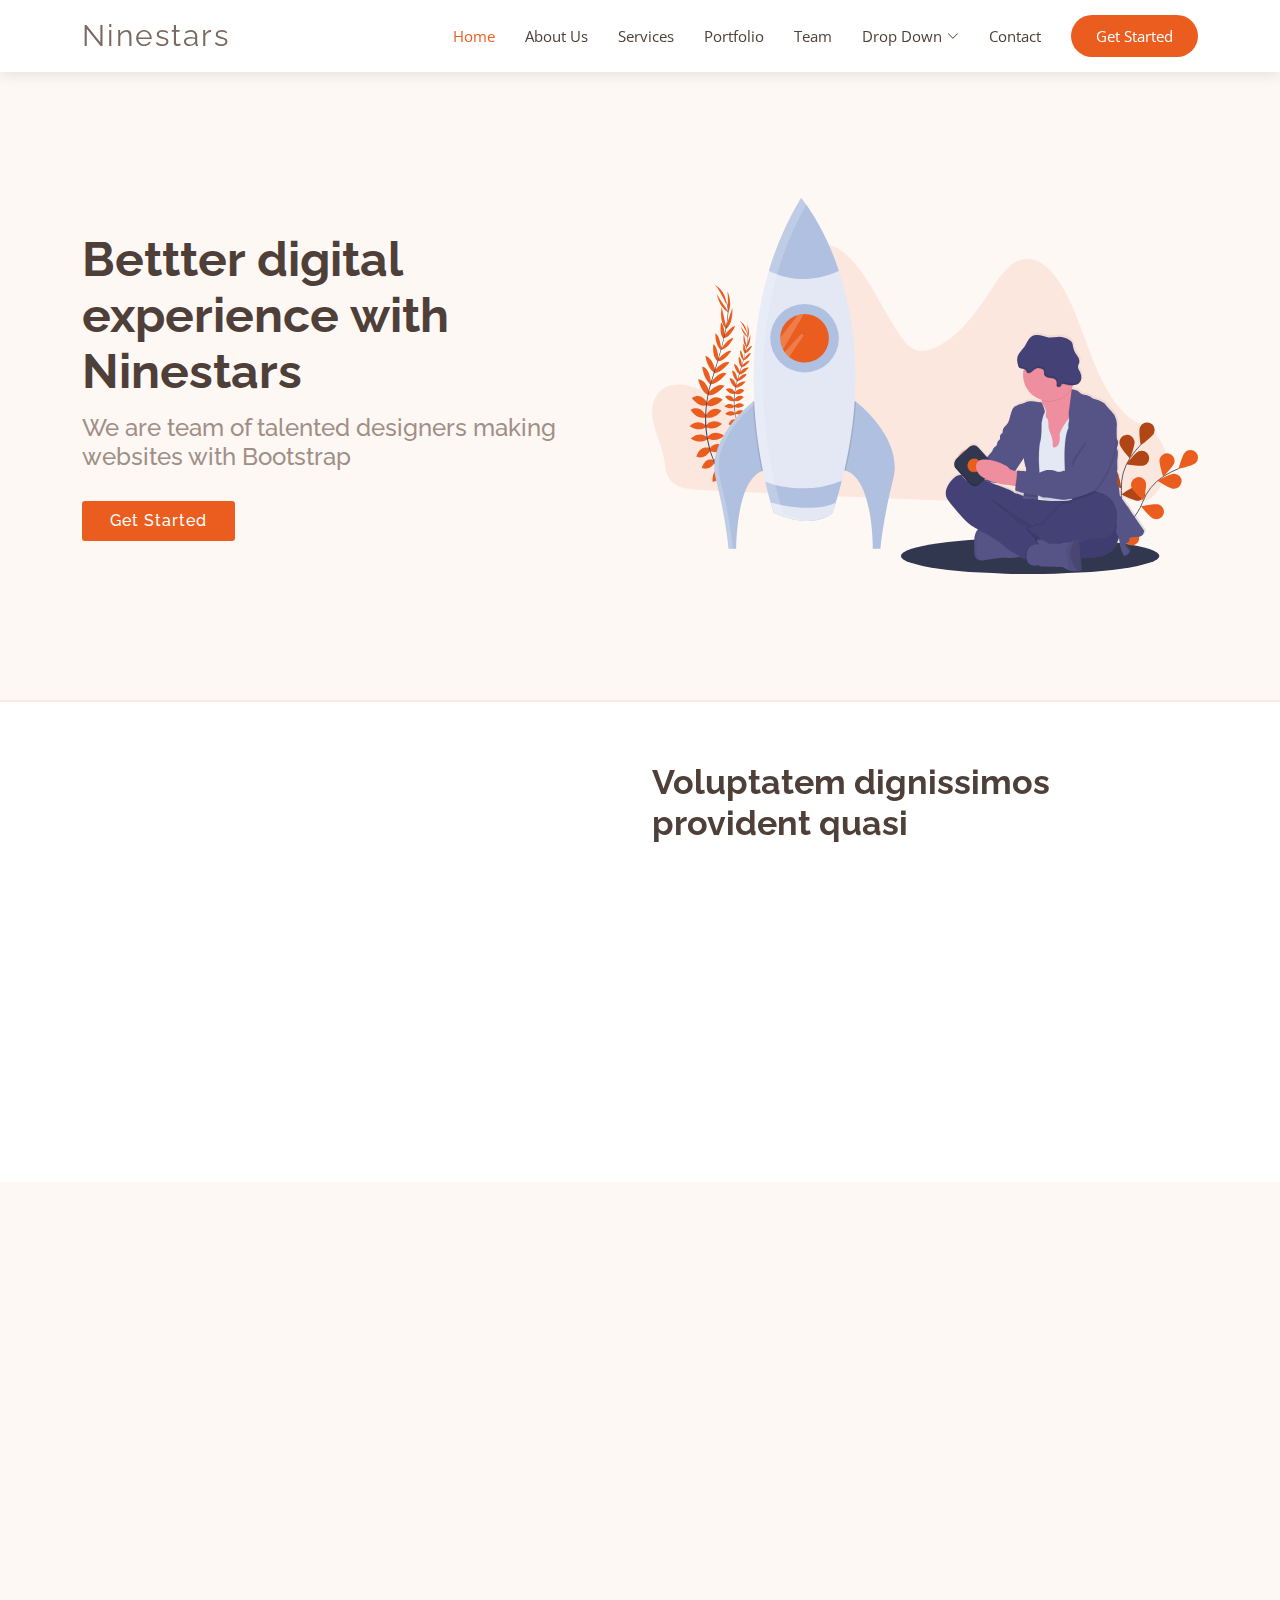
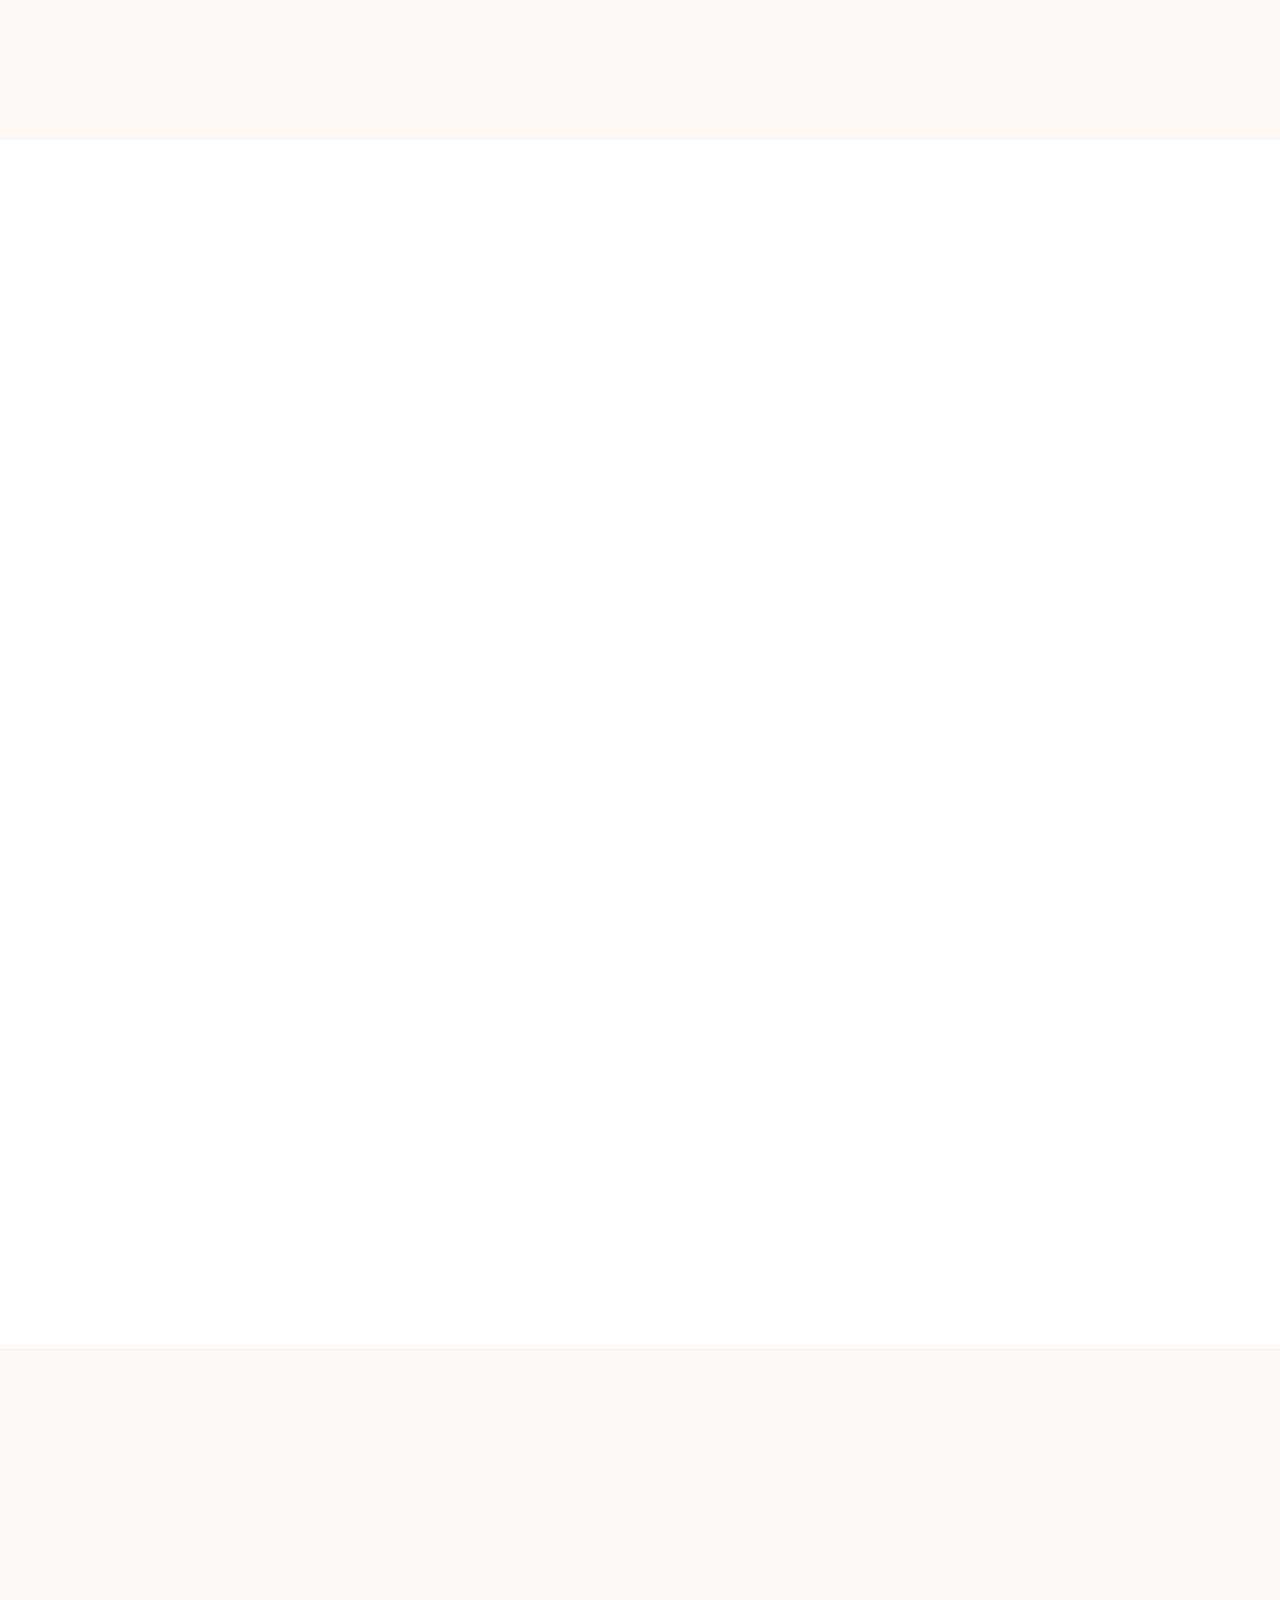
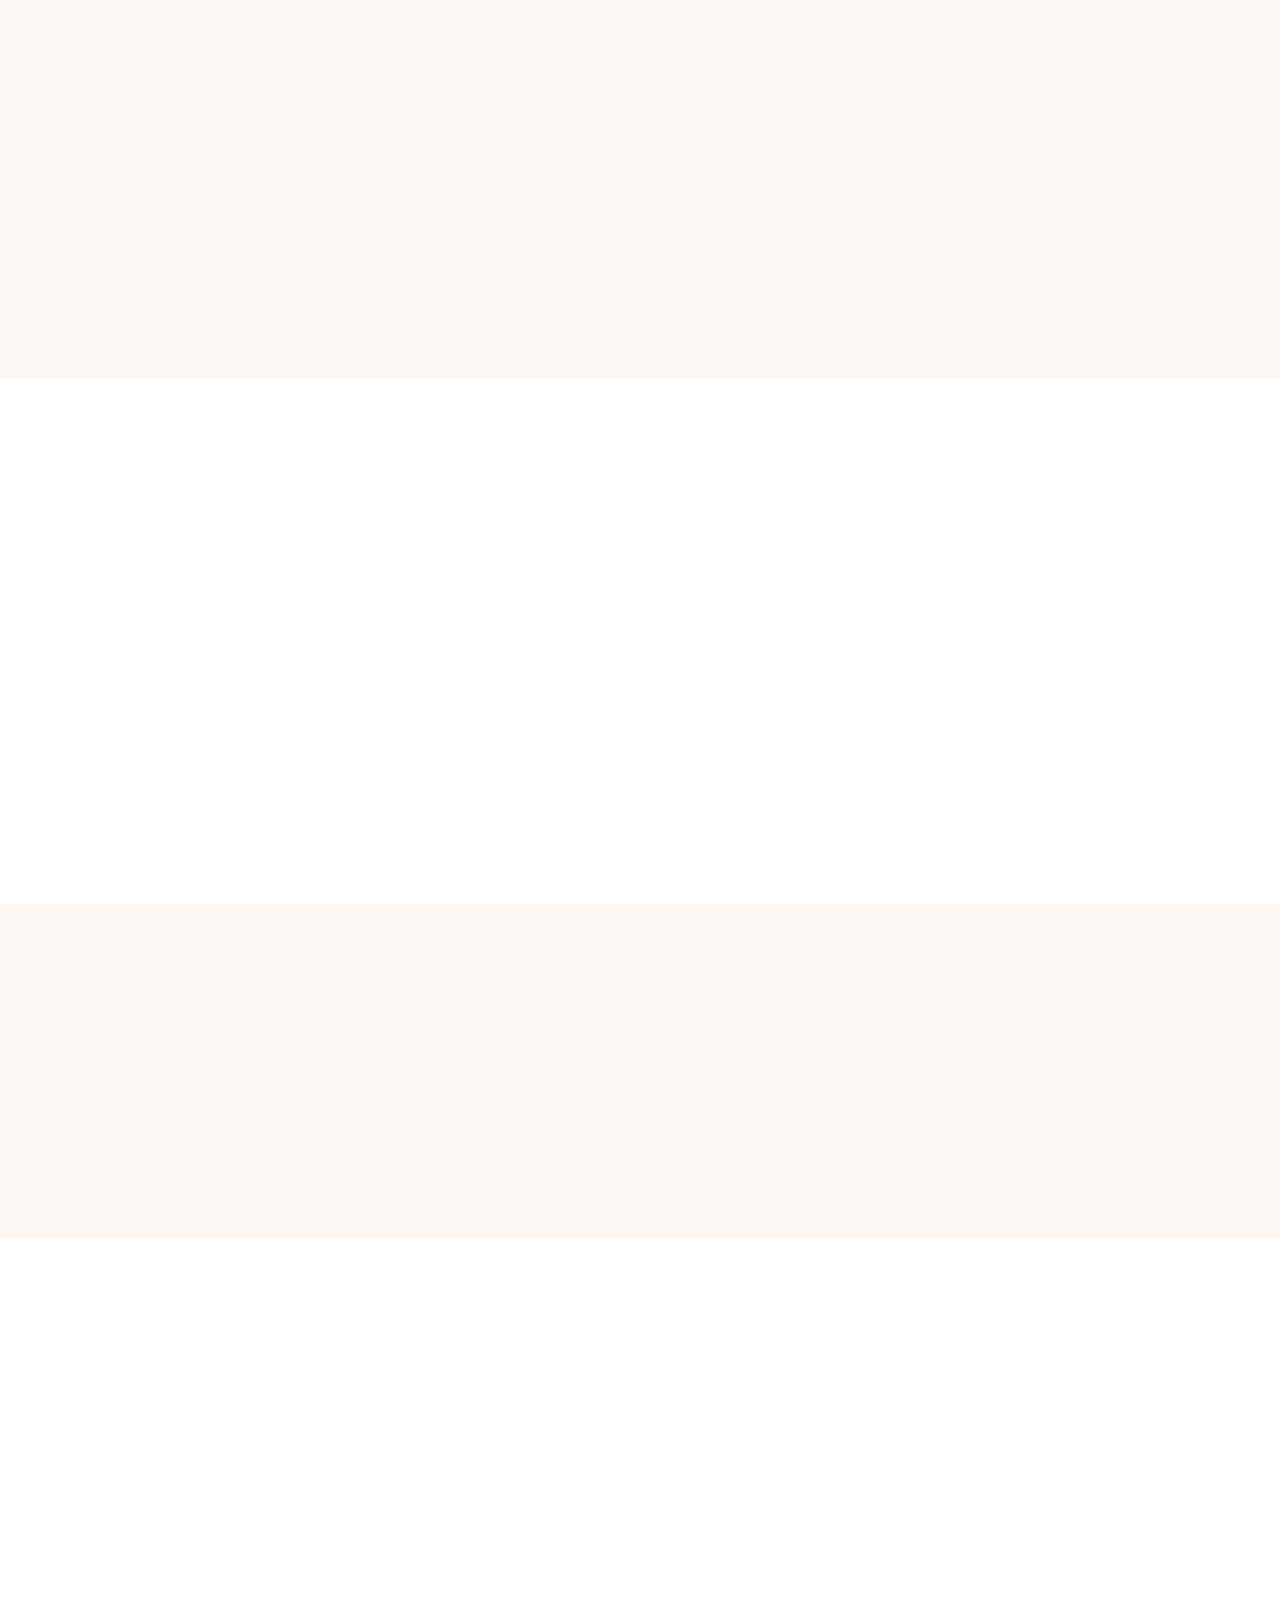
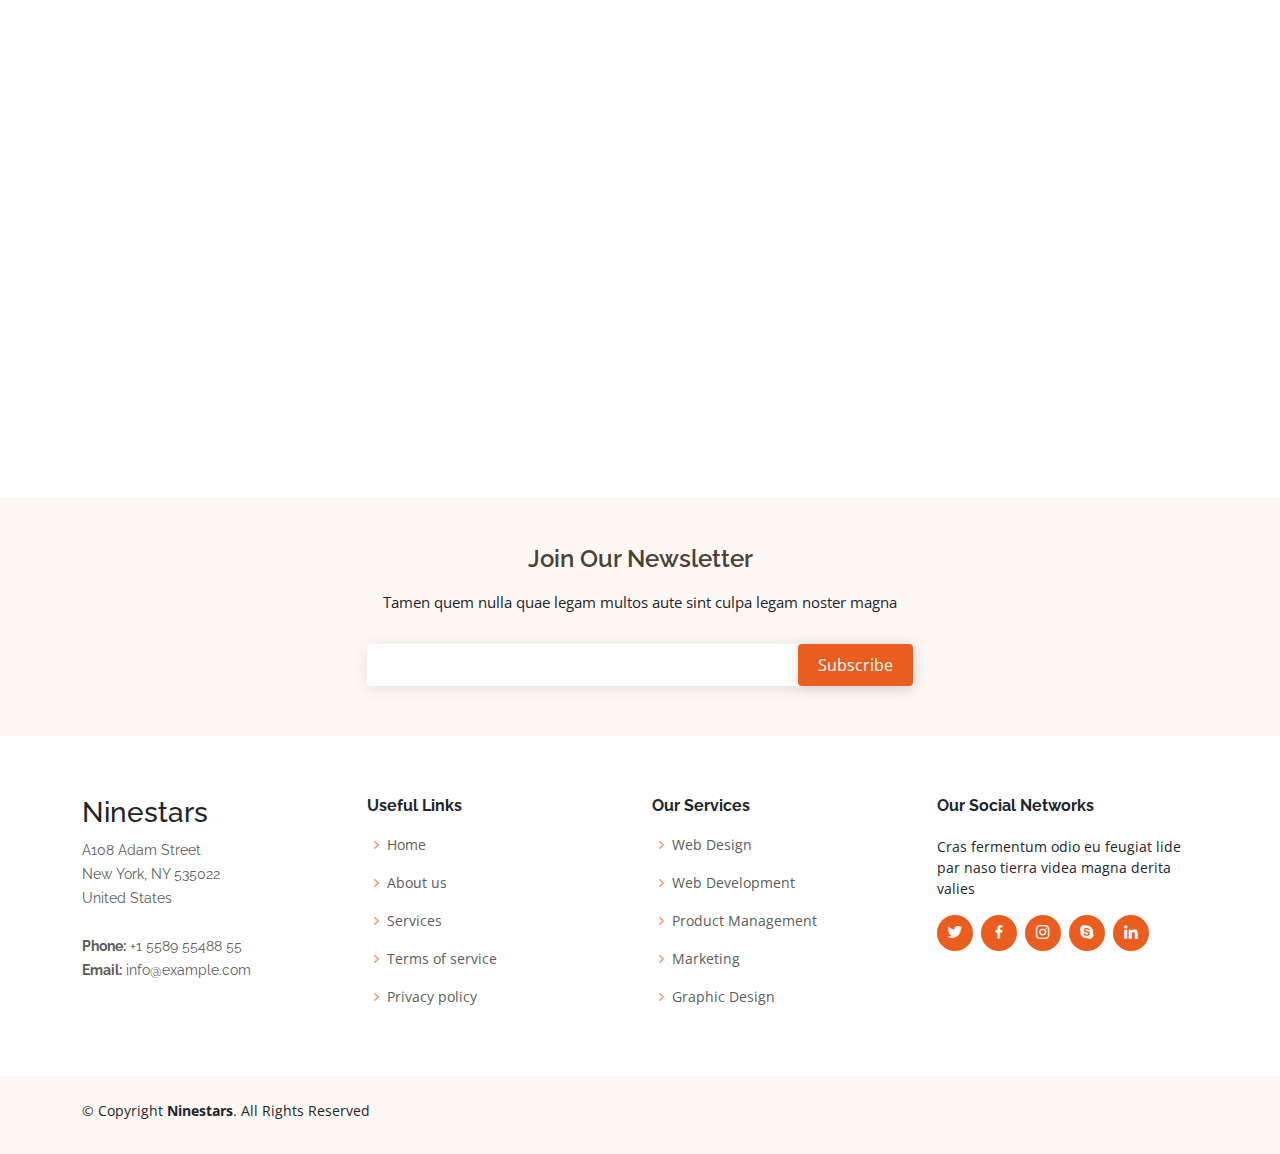
<file: index.html>
<!DOCTYPE html>
<html lang="en">

<head>
  <meta charset="utf-8">
  <meta content="width=device-width, initial-scale=1.0" name="viewport">

  <title>Ninestars Bootstrap Template - Index</title>
  <meta content="" name="description">
  <meta content="" name="keywords">

  <!-- Favicons -->
  <link href="assets/img/favicon.png" rel="icon">
  <link href="assets/img/apple-touch-icon.png" rel="apple-touch-icon">

  <!-- Google Fonts -->
  <link href="https://fonts.googleapis.com/css?family=Open+Sans:300,300i,400,400i,600,600i,700,700i|Raleway:300,300i,400,400i,600,600i,700,700i" rel="stylesheet">

  <!-- Vendor CSS Files -->
  <link href="assets/vendor/aos/aos.css" rel="stylesheet">
  <link href="assets/vendor/bootstrap/css/bootstrap.min.css" rel="stylesheet">
  <link href="assets/vendor/bootstrap-icons/bootstrap-icons.css" rel="stylesheet">
  <link href="assets/vendor/boxicons/css/boxicons.min.css" rel="stylesheet">
  <link href="assets/vendor/glightbox/css/glightbox.min.css" rel="stylesheet">
  <link href="assets/vendor/swiper/swiper-bundle.min.css" rel="stylesheet">

  <!-- Template Main CSS File -->
  <link href="assets/css/style.css" rel="stylesheet">

</head>

<body>

  <!-- ======= Header ======= -->
  <header id="header" class="fixed-top d-flex align-items-center">
    <div class="container d-flex align-items-center justify-content-between">

      <div class="logo">
        <h1 class="text-light"><a href="index.html"><span>Ninestars</span></a></h1>
        <!-- Uncomment below if you prefer to use an image logo -->
        <!-- <a href="index.html"><img src="assets/img/logo.png" alt="" class="img-fluid"></a>-->
      </div>

      <nav id="navbar" class="navbar">
        <ul>
          <li><a class="nav-link scrollto active" href="#hero">Home</a></li>
          <li><a class="nav-link scrollto" href="#about">About Us</a></li>
          <li><a class="nav-link scrollto" href="#services">Services</a></li>
          <li><a class="nav-link scrollto" href="#portfolio">Portfolio</a></li>
          <li><a class="nav-link scrollto" href="#team">Team</a></li>
          <li class="dropdown"><a href="#"><span>Drop Down</span> <i class="bi bi-chevron-down"></i></a>
            <ul>
              <li><a href="#">Drop Down 1</a></li>
              <li class="dropdown"><a href="#"><span>Deep Drop Down</span> <i class="bi bi-chevron-right"></i></a>
                <ul>
                  <li><a href="#">Deep Drop Down 1</a></li>
                  <li><a href="#">Deep Drop Down 2</a></li>
                  <li><a href="#">Deep Drop Down 3</a></li>
                  <li><a href="#">Deep Drop Down 4</a></li>
                  <li><a href="#">Deep Drop Down 5</a></li>
                </ul>
              </li>
              <li><a href="#">Drop Down 2</a></li>
              <li><a href="#">Drop Down 3</a></li>
              <li><a href="#">Drop Down 4</a></li>
            </ul>
          </li>
          <li><a class="nav-link scrollto" href="#contact">Contact</a></li>
          <li><a class="getstarted scrollto" href="#about">Get Started</a></li>
        </ul>
        <i class="bi bi-list mobile-nav-toggle"></i>
      </nav><!-- .navbar -->

    </div>
  </header><!-- End Header -->

  <!-- ======= Hero Section ======= -->
  <section id="hero" class="d-flex align-items-center">

    <div class="container">
      <div class="row gy-4">
        <div class="col-lg-6 order-2 order-lg-1 d-flex flex-column justify-content-center">
          <h1>Bettter digital experience with Ninestars</h1>
          <h2>We are team of talented designers making websites with Bootstrap</h2>
          <div>
            <a href="#about" class="btn-get-started scrollto">Get Started</a>
          </div>
        </div>
        <div class="col-lg-6 order-1 order-lg-2 hero-img">
          <img src="assets/img/hero-img.svg" class="img-fluid animated" alt="">
        </div>
      </div>
    </div>

  </section><!-- End Hero -->

  <main id="main">

    <!-- ======= About Section ======= -->
    <section id="about" class="about">
      <div class="container">

        <div class="row justify-content-between">
          <div class="col-lg-5 d-flex align-items-center justify-content-center about-img">
            <img src="assets/img/about-img.svg" class="img-fluid" alt="" data-aos="zoom-in">
          </div>
          <div class="col-lg-6 pt-5 pt-lg-0">
            <h3 data-aos="fade-up">Voluptatem dignissimos provident quasi</h3>
            <p data-aos="fade-up" data-aos-delay="100">
              Lorem ipsum dolor sit amet, consectetur adipiscing elit, sed do eiusmod tempor incididunt ut labore et dolore magna aliqua. Duis aute irure dolor in reprehenderit
            </p>
            <div class="row">
              <div class="col-md-6" data-aos="fade-up" data-aos-delay="100">
                <i class="bx bx-receipt"></i>
                <h4>Corporis voluptates sit</h4>
                <p>Consequuntur sunt aut quasi enim aliquam quae harum pariatur laboris nisi ut aliquip</p>
              </div>
              <div class="col-md-6" data-aos="fade-up" data-aos-delay="200">
                <i class="bx bx-cube-alt"></i>
                <h4>Ullamco laboris nisi</h4>
                <p>Excepteur sint occaecat cupidatat non proident, sunt in culpa qui officia deserunt</p>
              </div>
            </div>
          </div>
        </div>

      </div>
    </section><!-- End About Section -->

    <!-- ======= Services Section ======= -->
    <section id="services" class="services section-bg">
      <div class="container" data-aos="fade-up">

        <div class="section-title">
          <h2>Services</h2>
          <p>Check out the great services we offer</p>
        </div>

        <div class="row">
          <div class="col-md-6 col-lg-3 d-flex align-items-stretch" data-aos="zoom-in" data-aos-delay="100">
            <div class="icon-box">
              <div class="icon"><i class="bx bxl-dribbble"></i></div>
              <h4 class="title"><a href="">Lorem Ipsum</a></h4>
              <p class="description">Voluptatum deleniti atque corrupti quos dolores et quas molestias excepturi sint occaecati cupiditate</p>
            </div>
          </div>

          <div class="col-md-6 col-lg-3 d-flex align-items-stretch" data-aos="zoom-in" data-aos-delay="200">
            <div class="icon-box">
              <div class="icon"><i class="bx bx-file"></i></div>
              <h4 class="title"><a href="">Sed ut perspiciatis</a></h4>
              <p class="description">Duis aute irure dolor in reprehenderit in voluptate velit esse cillum dolore eu fugiat nulla</p>
            </div>
          </div>

          <div class="col-md-6 col-lg-3 d-flex align-items-stretch" data-aos="zoom-in" data-aos-delay="300">
            <div class="icon-box">
              <div class="icon"><i class="bx bx-tachometer"></i></div>
              <h4 class="title"><a href="">Magni Dolores</a></h4>
              <p class="description">Excepteur sint occaecat cupidatat non proident, sunt in culpa qui officia deserunt mollit anim</p>
            </div>
          </div>

          <div class="col-md-6 col-lg-3 d-flex align-items-stretch" data-aos="zoom-in" data-aos-delay="400">
            <div class="icon-box">
              <div class="icon"><i class="bx bx-world"></i></div>
              <h4 class="title"><a href="">Nemo Enim</a></h4>
              <p class="description">At vero eos et accusamus et iusto odio dignissimos ducimus qui blanditiis praesentium voluptatum</p>
            </div>
          </div>

        </div>

      </div>
    </section><!-- End Services Section -->

    <!-- ======= Portfolio Section ======= -->
    <section id="portfolio" class="portfolio">
      <div class="container" data-aos="fade-up">

        <div class="section-title">
          <h2>Portfolio</h2>
          <p>Check out our beautifull portfolio</p>
        </div>

        <div class="row" data-aos="fade-up" data-aos-delay="100">
          <div class="col-lg-12">
            <ul id="portfolio-flters">
              <li data-filter="*" class="filter-active">All</li>
              <li data-filter=".filter-app">App</li>
              <li data-filter=".filter-card">Card</li>
              <li data-filter=".filter-web">Web</li>
            </ul>
          </div>
        </div>

        <div class="row portfolio-container" data-aos="fade-up" data-aos-delay="200">

          <div class="col-lg-4 col-md-6 portfolio-item filter-app">
            <div class="portfolio-wrap">
              <img src="assets/img/portfolio/portfolio-1.jpg" class="img-fluid" alt="">
              <div class="portfolio-links">
                <a href="assets/img/portfolio/portfolio-1.jpg" data-gallery="portfolioGallery" class="portfolio-lightbox" title="App 1"><i class="bi bi-plus"></i></a>
                <a href="portfolio-details.html" title="More Details"><i class="bi bi-link"></i></a>
              </div>
              <div class="portfolio-info">
                <h4>App 1</h4>
                <p>App</p>
              </div>
            </div>
          </div>

          <div class="col-lg-4 col-md-6 portfolio-item filter-web">
            <div class="portfolio-wrap">
              <img src="assets/img/portfolio/portfolio-2.jpg" class="img-fluid" alt="">
              <div class="portfolio-links">
                <a href="assets/img/portfolio/portfolio-2.jpg" data-gallery="portfolioGallery" class="portfolio-lightbox" title="Web 3"><i class="bi bi-plus"></i></a>
                <a href="portfolio-details.html" title="More Details"><i class="bi bi-link"></i></a>
              </div>
              <div class="portfolio-info">
                <h4>Web 3</h4>
                <p>Web</p>
              </div>
            </div>
          </div>

          <div class="col-lg-4 col-md-6 portfolio-item filter-app">
            <div class="portfolio-wrap">
              <img src="assets/img/portfolio/portfolio-3.jpg" class="img-fluid" alt="">
              <div class="portfolio-links">
                <a href="assets/img/portfolio/portfolio-3.jpg" data-gallery="portfolioGallery" class="portfolio-lightbox" title="App 2"><i class="bi bi-plus"></i></a>
                <a href="portfolio-details.html" title="More Details"><i class="bi bi-link"></i></a>
              </div>
              <div class="portfolio-info">
                <h4>App 2</h4>
                <p>App</p>
              </div>
            </div>
          </div>

          <div class="col-lg-4 col-md-6 portfolio-item filter-card">
            <div class="portfolio-wrap">
              <img src="assets/img/portfolio/portfolio-4.jpg" class="img-fluid" alt="">
              <div class="portfolio-links">
                <a href="assets/img/portfolio/portfolio-4.jpg" data-gallery="portfolioGallery" class="portfolio-lightbox" title="Card 2"><i class="bi bi-plus"></i></a>
                <a href="portfolio-details.html" title="More Details"><i class="bi bi-link"></i></a>
              </div>
              <div class="portfolio-info">
                <h4>Card 2</h4>
                <p>Card</p>
              </div>
            </div>
          </div>

          <div class="col-lg-4 col-md-6 portfolio-item filter-web">
            <div class="portfolio-wrap">
              <img src="assets/img/portfolio/portfolio-5.jpg" class="img-fluid" alt="">
              <div class="portfolio-links">
                <a href="assets/img/portfolio/portfolio-5.jpg" data-gallery="portfolioGallery" class="portfolio-lightbox" title="Web 2"><i class="bi bi-plus"></i></a>
                <a href="portfolio-details.html" title="More Details"><i class="bi bi-link"></i></a>
              </div>
              <div class="portfolio-info">
                <h4>Web 2</h4>
                <p>Web</p>
              </div>
            </div>
          </div>

          <div class="col-lg-4 col-md-6 portfolio-item filter-app">
            <div class="portfolio-wrap">
              <img src="assets/img/portfolio/portfolio-6.jpg" class="img-fluid" alt="">
              <div class="portfolio-links">
                <a href="assets/img/portfolio/portfolio-6.jpg" data-gallery="portfolioGallery" class="portfolio-lightbox" title="App 3"><i class="bi bi-plus"></i></a>
                <a href="portfolio-details.html" title="More Details"><i class="bi bi-link"></i></a>
              </div>
              <div class="portfolio-info">
                <h4>App 3</h4>
                <p>App</p>
              </div>
            </div>
          </div>

          <div class="col-lg-4 col-md-6 portfolio-item filter-card">
            <div class="portfolio-wrap">
              <img src="assets/img/portfolio/portfolio-7.jpg" class="img-fluid" alt="">
              <div class="portfolio-links">
                <a href="assets/img/portfolio/portfolio-7.jpg" data-gallery="portfolioGallery" class="portfolio-lightbox" title="Card 1"><i class="bi bi-plus"></i></a>
                <a href="portfolio-details.html" title="More Details"><i class="bi bi-link"></i></a>
              </div>
              <div class="portfolio-info">
                <h4>Card 1</h4>
                <p>Card</p>
              </div>
            </div>
          </div>

          <div class="col-lg-4 col-md-6 portfolio-item filter-card">
            <div class="portfolio-wrap">
              <img src="assets/img/portfolio/portfolio-8.jpg" class="img-fluid" alt="">
              <div class="portfolio-links">
                <a href="assets/img/portfolio/portfolio-8.jpg" data-gallery="portfolioGallery" class="portfolio-lightbox" title="Card 3"><i class="bi bi-plus"></i></a>
                <a href="portfolio-details.html" title="More Details"><i class="bi bi-link"></i></a>
              </div>
              <div class="portfolio-info">
                <h4>Card 3</h4>
                <p>Card</p>
              </div>
            </div>
          </div>

          <div class="col-lg-4 col-md-6 portfolio-item filter-web">
            <div class="portfolio-wrap">
              <img src="assets/img/portfolio/portfolio-9.jpg" class="img-fluid" alt="">
              <div class="portfolio-links">
                <a href="assets/img/portfolio/portfolio-9.jpg" data-gallery="portfolioGallery" class="portfolio-lightbox" title="Web 3"><i class="bi bi-plus"></i></a>
                <a href="portfolio-details.html" title="More Details"><i class="bi bi-link"></i></a>
              </div>
              <div class="portfolio-info">
                <h4>Web 3</h4>
                <p>Web</p>
              </div>
            </div>
          </div>

        </div>

      </div>
    </section><!-- End Portfolio Section -->

    <!-- ======= F.A.Q Section ======= -->
    <section id="faq" class="faq section-bg">
      <div class="container" data-aos="fade-up">

        <div class="section-title">
          <h2>F.A.Q</h2>
          <p>Frequently Asked Questions</p>
        </div>

        <ul class="faq-list" data-aos="fade-up" data-aos-delay="100">

          <li>
            <div data-bs-toggle="collapse" class="collapsed question" href="#faq1">Non consectetur a erat nam at lectus urna duis? <i class="bi bi-chevron-down icon-show"></i><i class="bi bi-chevron-up icon-close"></i></div>
            <div id="faq1" class="collapse" data-bs-parent=".faq-list">
              <p>
                Feugiat pretium nibh ipsum consequat. Tempus iaculis urna id volutpat lacus laoreet non curabitur gravida. Venenatis lectus magna fringilla urna porttitor rhoncus dolor purus non.
              </p>
            </div>
          </li>

          <li>
            <div data-bs-toggle="collapse" href="#faq2" class="collapsed question">Feugiat scelerisque varius morbi enim nunc faucibus a pellentesque? <i class="bi bi-chevron-down icon-show"></i><i class="bi bi-chevron-up icon-close"></i></div>
            <div id="faq2" class="collapse" data-bs-parent=".faq-list">
              <p>
                Dolor sit amet consectetur adipiscing elit pellentesque habitant morbi. Id interdum velit laoreet id donec ultrices. Fringilla phasellus faucibus scelerisque eleifend donec pretium. Est pellentesque elit ullamcorper dignissim. Mauris ultrices eros in cursus turpis massa tincidunt dui.
              </p>
            </div>
          </li>

          <li>
            <div data-bs-toggle="collapse" href="#faq3" class="collapsed question">Dolor sit amet consectetur adipiscing elit pellentesque habitant morbi? <i class="bi bi-chevron-down icon-show"></i><i class="bi bi-chevron-up icon-close"></i></div>
            <div id="faq3" class="collapse" data-bs-parent=".faq-list">
              <p>
                Eleifend mi in nulla posuere sollicitudin aliquam ultrices sagittis orci. Faucibus pulvinar elementum integer enim. Sem nulla pharetra diam sit amet nisl suscipit. Rutrum tellus pellentesque eu tincidunt. Lectus urna duis convallis convallis tellus. Urna molestie at elementum eu facilisis sed odio morbi quis
              </p>
            </div>
          </li>

          <li>
            <div data-bs-toggle="collapse" href="#faq4" class="collapsed question">Ac odio tempor orci dapibus. Aliquam eleifend mi in nulla? <i class="bi bi-chevron-down icon-show"></i><i class="bi bi-chevron-up icon-close"></i></div>
            <div id="faq4" class="collapse" data-bs-parent=".faq-list">
              <p>
                Dolor sit amet consectetur adipiscing elit pellentesque habitant morbi. Id interdum velit laoreet id donec ultrices. Fringilla phasellus faucibus scelerisque eleifend donec pretium. Est pellentesque elit ullamcorper dignissim. Mauris ultrices eros in cursus turpis massa tincidunt dui.
              </p>
            </div>
          </li>

          <li>
            <div data-bs-toggle="collapse" href="#faq5" class="collapsed question">Tempus quam pellentesque nec nam aliquam sem et tortor consequat? <i class="bi bi-chevron-down icon-show"></i><i class="bi bi-chevron-up icon-close"></i></div>
            <div id="faq5" class="collapse" data-bs-parent=".faq-list">
              <p>
                Molestie a iaculis at erat pellentesque adipiscing commodo. Dignissim suspendisse in est ante in. Nunc vel risus commodo viverra maecenas accumsan. Sit amet nisl suscipit adipiscing bibendum est. Purus gravida quis blandit turpis cursus in
              </p>
            </div>
          </li>

          <li>
            <div data-bs-toggle="collapse" href="#faq6" class="collapsed question">Tortor vitae purus faucibus ornare. Varius vel pharetra vel turpis nunc eget lorem dolor? <i class="bi bi-chevron-down icon-show"></i><i class="bi bi-chevron-up icon-close"></i></div>
            <div id="faq6" class="collapse" data-bs-parent=".faq-list">
              <p>
                Laoreet sit amet cursus sit amet dictum sit amet justo. Mauris vitae ultricies leo integer malesuada nunc vel. Tincidunt eget nullam non nisi est sit amet. Turpis nunc eget lorem dolor sed. Ut venenatis tellus in metus vulputate eu scelerisque. Pellentesque diam volutpat commodo sed egestas egestas fringilla phasellus faucibus. Nibh tellus molestie nunc non blandit massa enim nec.
              </p>
            </div>
          </li>

        </ul>

      </div>
    </section><!-- End F.A.Q Section -->

    <!-- ======= Team Section ======= -->
    <section id="team" class="team">
      <div class="container">

        <div class="section-title" data-aos="fade-up">
          <h2>Team</h2>
          <p>Our team is always here to help</p>
        </div>

        <div class="row">

          <div class="col-xl-3 col-lg-4 col-md-6" data-aos="zoom-in" data-aos-delay="100">
            <div class="member">
              <img src="assets/img/team/team-1.jpg" class="img-fluid" alt="">
              <div class="member-info">
                <div class="member-info-content">
                  <h4>Walter White</h4>
                  <span>Chief Executive Officer</span>
                </div>
                <div class="social">
                  <a href=""><i class="bi bi-twitter"></i></a>
                  <a href=""><i class="bi bi-facebook"></i></a>
                  <a href=""><i class="bi bi-instagram"></i></a>
                  <a href=""><i class="bi bi-linkedin"></i></a>
                </div>
              </div>
            </div>
          </div>

          <div class="col-xl-3 col-lg-4 col-md-6" data-aos="zoom-in" data-aos-delay="200">
            <div class="member">
              <img src="assets/img/team/team-2.jpg" class="img-fluid" alt="">
              <div class="member-info">
                <div class="member-info-content">
                  <h4>Sarah Jhonson</h4>
                  <span>Product Manager</span>
                </div>
                <div class="social">
                  <a href=""><i class="bi bi-twitter"></i></a>
                  <a href=""><i class="bi bi-facebook"></i></a>
                  <a href=""><i class="bi bi-instagram"></i></a>
                  <a href=""><i class="bi bi-linkedin"></i></a>
                </div>
              </div>
            </div>
          </div>

          <div class="col-xl-3 col-lg-4 col-md-6" data-aos="zoom-in" data-aos-delay="300">
            <div class="member">
              <img src="assets/img/team/team-3.jpg" class="img-fluid" alt="">
              <div class="member-info">
                <div class="member-info-content">
                  <h4>William Anderson</h4>
                  <span>CTO</span>
                </div>
                <div class="social">
                  <a href=""><i class="bi bi-twitter"></i></a>
                  <a href=""><i class="bi bi-facebook"></i></a>
                  <a href=""><i class="bi bi-instagram"></i></a>
                  <a href=""><i class="bi bi-linkedin"></i></a>
                </div>
              </div>
            </div>
          </div>

          <div class="col-xl-3 col-lg-4 col-md-6" data-aos="zoom-in" data-aos-delay="400">
            <div class="member">
              <img src="assets/img/team/team-4.jpg" class="img-fluid" alt="">
              <div class="member-info">
                <div class="member-info-content">
                  <h4>Amanda Jepson</h4>
                  <span>Accountant</span>
                </div>
                <div class="social">
                  <a href=""><i class="bi bi-twitter"></i></a>
                  <a href=""><i class="bi bi-facebook"></i></a>
                  <a href=""><i class="bi bi-instagram"></i></a>
                  <a href=""><i class="bi bi-linkedin"></i></a>
                </div>
              </div>
            </div>
          </div>

        </div>

      </div>
    </section><!-- End Team Section -->

    <!-- ======= Clients Section ======= -->
    <section id="clients" class="clients section-bg">
      <div class="container" data-aos="fade-up">

        <div class="section-title">
          <h2>Clients</h2>
          <p>They trusted us</p>
        </div>

        <div class="clients-slider swiper-container" data-aos="fade-up" data-aos-delay="100">
          <div class="swiper-wrapper align-items-center">
            <div class="swiper-slide"><img src="assets/img/clients/client-1.png" class="img-fluid" alt=""></div>
            <div class="swiper-slide"><img src="assets/img/clients/client-2.png" class="img-fluid" alt=""></div>
            <div class="swiper-slide"><img src="assets/img/clients/client-3.png" class="img-fluid" alt=""></div>
            <div class="swiper-slide"><img src="assets/img/clients/client-4.png" class="img-fluid" alt=""></div>
            <div class="swiper-slide"><img src="assets/img/clients/client-5.png" class="img-fluid" alt=""></div>
            <div class="swiper-slide"><img src="assets/img/clients/client-6.png" class="img-fluid" alt=""></div>
            <div class="swiper-slide"><img src="assets/img/clients/client-7.png" class="img-fluid" alt=""></div>
            <div class="swiper-slide"><img src="assets/img/clients/client-8.png" class="img-fluid" alt=""></div>
          </div>
          <div class="swiper-pagination"></div>
        </div>

      </div>
    </section><!-- End Clients Section -->

    <!-- ======= Contact Us Section ======= -->
    <section id="contact" class="contact">
      <div class="container" data-aos="fade-up">

        <div class="section-title">
          <h2>Contact Us</h2>
          <p>Contact us the get started</p>
        </div>

        <div class="row">

          <div class="col-lg-5 d-flex align-items-stretch" data-aos="fade-up" data-aos-delay="100">
            <div class="info">
              <div class="address">
                <i class="bi bi-geo-alt"></i>
                <h4>Location:</h4>
                <p>A108 Adam Street, New York, NY 535022</p>
              </div>

              <div class="email">
                <i class="bi bi-envelope"></i>
                <h4>Email:</h4>
                <p>info@example.com</p>
              </div>

              <div class="phone">
                <i class="bi bi-phone"></i>
                <h4>Call:</h4>
                <p>+1 5589 55488 55s</p>
              </div>

              <iframe src="https://www.google.com/maps/embed?pb=!1m14!1m8!1m3!1d12097.433213460943!2d-74.0062269!3d40.7101282!3m2!1i1024!2i768!4f13.1!3m3!1m2!1s0x0%3A0xb89d1fe6bc499443!2sDowntown+Conference+Center!5e0!3m2!1smk!2sbg!4v1539943755621" frameborder="0" style="border:0; width: 100%; height: 290px;" allowfullscreen></iframe>
            </div>

          </div>

          <div class="col-lg-7 mt-5 mt-lg-0 d-flex align-items-stretch" data-aos="fade-up" data-aos-delay="200">
            <form action="forms/contact.php" method="post" role="form" class="php-email-form">
              <div class="row">
                <div class="form-group col-md-6">
                  <label for="name">Your Name</label>
                  <input type="text" name="name" class="form-control" id="name" placeholder="Your Name" required>
                </div>
                <div class="form-group col-md-6 mt-3 mt-md-0">
                  <label for="name">Your Email</label>
                  <input type="email" class="form-control" name="email" id="email" placeholder="Your Email" required>
                </div>
              </div>
              <div class="form-group mt-3">
                <label for="name">Subject</label>
                <input type="text" class="form-control" name="subject" id="subject" placeholder="Subject" required>
              </div>
              <div class="form-group mt-3">
                <label for="name">Message</label>
                <textarea class="form-control" name="message" rows="10" required></textarea>
              </div>
              <div class="my-3">
                <div class="loading">Loading</div>
                <div class="error-message"></div>
                <div class="sent-message">Your message has been sent. Thank you!</div>
              </div>
              <div class="text-center"><button type="submit">Send Message</button></div>
            </form>
          </div>

        </div>

      </div>
    </section><!-- End Contact Us Section -->

  </main><!-- End #main -->

  <!-- ======= Footer ======= -->
  <footer id="footer">

    <div class="footer-newsletter">
      <div class="container">
        <div class="row justify-content-center">
          <div class="col-lg-6">
            <h4>Join Our Newsletter</h4>
            <p>Tamen quem nulla quae legam multos aute sint culpa legam noster magna</p>
            <form action="" method="post">
              <input type="email" name="email"><input type="submit" value="Subscribe">
            </form>
          </div>
        </div>
      </div>
    </div>

    <div class="footer-top">
      <div class="container">
        <div class="row">

          <div class="col-lg-3 col-md-6 footer-contact">
            <h3>Ninestars</h3>
            <p>
              A108 Adam Street <br>
              New York, NY 535022<br>
              United States <br><br>
              <strong>Phone:</strong> +1 5589 55488 55<br>
              <strong>Email:</strong> info@example.com<br>
            </p>
          </div>

          <div class="col-lg-3 col-md-6 footer-links">
            <h4>Useful Links</h4>
            <ul>
              <li><i class="bx bx-chevron-right"></i> <a href="#">Home</a></li>
              <li><i class="bx bx-chevron-right"></i> <a href="#">About us</a></li>
              <li><i class="bx bx-chevron-right"></i> <a href="#">Services</a></li>
              <li><i class="bx bx-chevron-right"></i> <a href="#">Terms of service</a></li>
              <li><i class="bx bx-chevron-right"></i> <a href="#">Privacy policy</a></li>
            </ul>
          </div>

          <div class="col-lg-3 col-md-6 footer-links">
            <h4>Our Services</h4>
            <ul>
              <li><i class="bx bx-chevron-right"></i> <a href="#">Web Design</a></li>
              <li><i class="bx bx-chevron-right"></i> <a href="#">Web Development</a></li>
              <li><i class="bx bx-chevron-right"></i> <a href="#">Product Management</a></li>
              <li><i class="bx bx-chevron-right"></i> <a href="#">Marketing</a></li>
              <li><i class="bx bx-chevron-right"></i> <a href="#">Graphic Design</a></li>
            </ul>
          </div>

          <div class="col-lg-3 col-md-6 footer-links">
            <h4>Our Social Networks</h4>
            <p>Cras fermentum odio eu feugiat lide par naso tierra videa magna derita valies</p>
            <div class="social-links mt-3">
              <a href="#" class="twitter"><i class="bx bxl-twitter"></i></a>
              <a href="#" class="facebook"><i class="bx bxl-facebook"></i></a>
              <a href="#" class="instagram"><i class="bx bxl-instagram"></i></a>
              <a href="#" class="google-plus"><i class="bx bxl-skype"></i></a>
              <a href="#" class="linkedin"><i class="bx bxl-linkedin"></i></a>
            </div>
          </div>

        </div>
      </div>
    </div>

    <div class="container py-4">
      <div class="copyright">
        &copy; Copyright <strong><span>Ninestars</span></strong>. All Rights Reserved
      </div>

    </div>
  </footer><!-- End Footer -->

  <a href="#" class="back-to-top d-flex align-items-center justify-content-center"><i class="bi bi-arrow-up-short"></i></a>

  <!-- Vendor JS Files -->
  <script src="assets/vendor/aos/aos.js"></script>
  <script src="assets/vendor/bootstrap/js/bootstrap.bundle.min.js"></script>
  <script src="assets/vendor/glightbox/js/glightbox.min.js"></script>
  <script src="assets/vendor/isotope-layout/isotope.pkgd.min.js"></script>
  <script src="assets/vendor/php-email-form/validate.js"></script>
  <script src="assets/vendor/swiper/swiper-bundle.min.js"></script>

  <!-- Template Main JS File -->
  <script src="assets/js/main.js"></script>

</body>

</html>
</file>
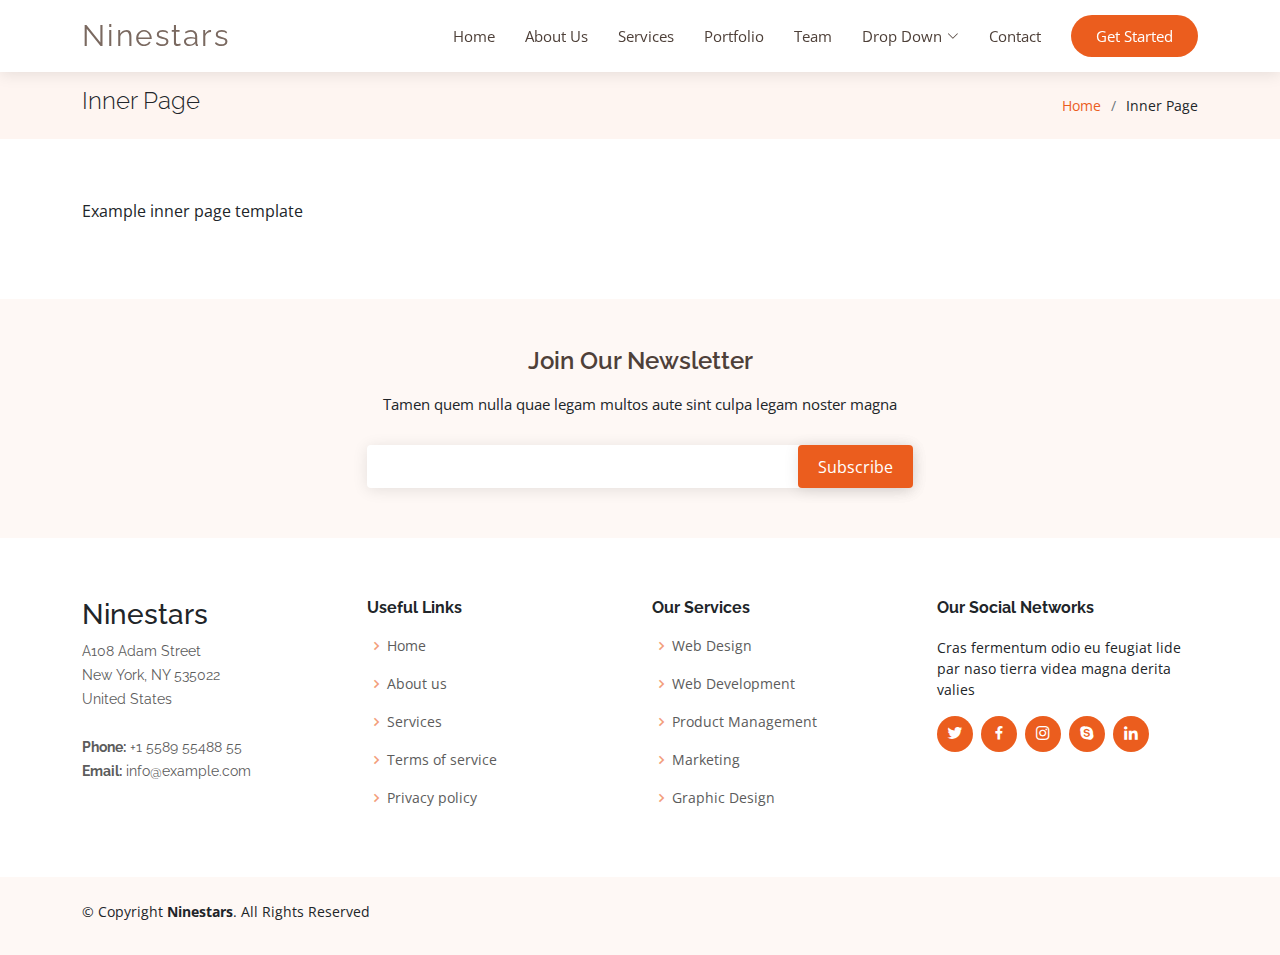
<file: inner-page.html>
<!DOCTYPE html>
<html lang="en">

<head>
  <meta charset="utf-8">
  <meta content="width=device-width, initial-scale=1.0" name="viewport">

  <title>Inner Page - Ninestars Bootstrap Template</title>
  <meta content="" name="description">
  <meta content="" name="keywords">

  <!-- Favicons -->
  <link href="assets/img/favicon.png" rel="icon">
  <link href="assets/img/apple-touch-icon.png" rel="apple-touch-icon">

  <!-- Google Fonts -->
  <link href="https://fonts.googleapis.com/css?family=Open+Sans:300,300i,400,400i,600,600i,700,700i|Raleway:300,300i,400,400i,600,600i,700,700i" rel="stylesheet">

  <!-- Vendor CSS Files -->
  <link href="assets/vendor/aos/aos.css" rel="stylesheet">
  <link href="assets/vendor/bootstrap/css/bootstrap.min.css" rel="stylesheet">
  <link href="assets/vendor/bootstrap-icons/bootstrap-icons.css" rel="stylesheet">
  <link href="assets/vendor/boxicons/css/boxicons.min.css" rel="stylesheet">
  <link href="assets/vendor/glightbox/css/glightbox.min.css" rel="stylesheet">
  <link href="assets/vendor/swiper/swiper-bundle.min.css" rel="stylesheet">

  <!-- Template Main CSS File -->
  <link href="assets/css/style.css" rel="stylesheet">

</head>

<body>

  <!-- ======= Header ======= -->
  <header id="header" class="fixed-top d-flex align-items-center">
    <div class="container d-flex align-items-center justify-content-between">

      <div class="logo">
        <h1 class="text-light"><a href="index.html"><span>Ninestars</span></a></h1>
        <!-- Uncomment below if you prefer to use an image logo -->
        <!-- <a href="index.html"><img src="assets/img/logo.png" alt="" class="img-fluid"></a>-->
      </div>

      <nav id="navbar" class="navbar">
        <ul>
          <li><a class="nav-link scrollto " href="#hero">Home</a></li>
          <li><a class="nav-link scrollto" href="#about">About Us</a></li>
          <li><a class="nav-link scrollto" href="#services">Services</a></li>
          <li><a class="nav-link scrollto" href="#portfolio">Portfolio</a></li>
          <li><a class="nav-link scrollto" href="#team">Team</a></li>
          <li class="dropdown"><a href="#"><span>Drop Down</span> <i class="bi bi-chevron-down"></i></a>
            <ul>
              <li><a href="#">Drop Down 1</a></li>
              <li class="dropdown"><a href="#"><span>Deep Drop Down</span> <i class="bi bi-chevron-right"></i></a>
                <ul>
                  <li><a href="#">Deep Drop Down 1</a></li>
                  <li><a href="#">Deep Drop Down 2</a></li>
                  <li><a href="#">Deep Drop Down 3</a></li>
                  <li><a href="#">Deep Drop Down 4</a></li>
                  <li><a href="#">Deep Drop Down 5</a></li>
                </ul>
              </li>
              <li><a href="#">Drop Down 2</a></li>
              <li><a href="#">Drop Down 3</a></li>
              <li><a href="#">Drop Down 4</a></li>
            </ul>
          </li>
          <li><a class="nav-link scrollto" href="#contact">Contact</a></li>
          <li><a class="getstarted scrollto" href="#about">Get Started</a></li>
        </ul>
        <i class="bi bi-list mobile-nav-toggle"></i>
      </nav><!-- .navbar -->

    </div>
  </header><!-- End Header -->

  <main id="main">

    <!-- ======= Breadcrumbs Section ======= -->
    <section class="breadcrumbs">
      <div class="container">

        <div class="d-flex justify-content-between align-items-center">
          <h2>Inner Page</h2>
          <ol>
            <li><a href="index.html">Home</a></li>
            <li>Inner Page</li>
          </ol>
        </div>

      </div>
    </section><!-- End Breadcrumbs Section -->

    <section class="inner-page">
      <div class="container">
        <p>
          Example inner page template
        </p>
      </div>
    </section>

  </main><!-- End #main -->

  <!-- ======= Footer ======= -->
  <footer id="footer">

    <div class="footer-newsletter">
      <div class="container">
        <div class="row justify-content-center">
          <div class="col-lg-6">
            <h4>Join Our Newsletter</h4>
            <p>Tamen quem nulla quae legam multos aute sint culpa legam noster magna</p>
            <form action="" method="post">
              <input type="email" name="email"><input type="submit" value="Subscribe">
            </form>
          </div>
        </div>
      </div>
    </div>

    <div class="footer-top">
      <div class="container">
        <div class="row">

          <div class="col-lg-3 col-md-6 footer-contact">
            <h3>Ninestars</h3>
            <p>
              A108 Adam Street <br>
              New York, NY 535022<br>
              United States <br><br>
              <strong>Phone:</strong> +1 5589 55488 55<br>
              <strong>Email:</strong> info@example.com<br>
            </p>
          </div>

          <div class="col-lg-3 col-md-6 footer-links">
            <h4>Useful Links</h4>
            <ul>
              <li><i class="bx bx-chevron-right"></i> <a href="#">Home</a></li>
              <li><i class="bx bx-chevron-right"></i> <a href="#">About us</a></li>
              <li><i class="bx bx-chevron-right"></i> <a href="#">Services</a></li>
              <li><i class="bx bx-chevron-right"></i> <a href="#">Terms of service</a></li>
              <li><i class="bx bx-chevron-right"></i> <a href="#">Privacy policy</a></li>
            </ul>
          </div>

          <div class="col-lg-3 col-md-6 footer-links">
            <h4>Our Services</h4>
            <ul>
              <li><i class="bx bx-chevron-right"></i> <a href="#">Web Design</a></li>
              <li><i class="bx bx-chevron-right"></i> <a href="#">Web Development</a></li>
              <li><i class="bx bx-chevron-right"></i> <a href="#">Product Management</a></li>
              <li><i class="bx bx-chevron-right"></i> <a href="#">Marketing</a></li>
              <li><i class="bx bx-chevron-right"></i> <a href="#">Graphic Design</a></li>
            </ul>
          </div>

          <div class="col-lg-3 col-md-6 footer-links">
            <h4>Our Social Networks</h4>
            <p>Cras fermentum odio eu feugiat lide par naso tierra videa magna derita valies</p>
            <div class="social-links mt-3">
              <a href="#" class="twitter"><i class="bx bxl-twitter"></i></a>
              <a href="#" class="facebook"><i class="bx bxl-facebook"></i></a>
              <a href="#" class="instagram"><i class="bx bxl-instagram"></i></a>
              <a href="#" class="google-plus"><i class="bx bxl-skype"></i></a>
              <a href="#" class="linkedin"><i class="bx bxl-linkedin"></i></a>
            </div>
          </div>

        </div>
      </div>
    </div>

    <div class="container py-4">
      <div class="copyright">
        &copy; Copyright <strong><span>Ninestars</span></strong>. All Rights Reserved
      </div>

    </div>
  </footer><!-- End Footer -->

  <a href="#" class="back-to-top d-flex align-items-center justify-content-center"><i class="bi bi-arrow-up-short"></i></a>

  <!-- Vendor JS Files -->
  <script src="assets/vendor/aos/aos.js"></script>
  <script src="assets/vendor/bootstrap/js/bootstrap.bundle.min.js"></script>
  <script src="assets/vendor/glightbox/js/glightbox.min.js"></script>
  <script src="assets/vendor/isotope-layout/isotope.pkgd.min.js"></script>
  <script src="assets/vendor/php-email-form/validate.js"></script>
  <script src="assets/vendor/swiper/swiper-bundle.min.js"></script>

  <!-- Template Main JS File -->
  <script src="assets/js/main.js"></script>

</body>

</html>
</file>
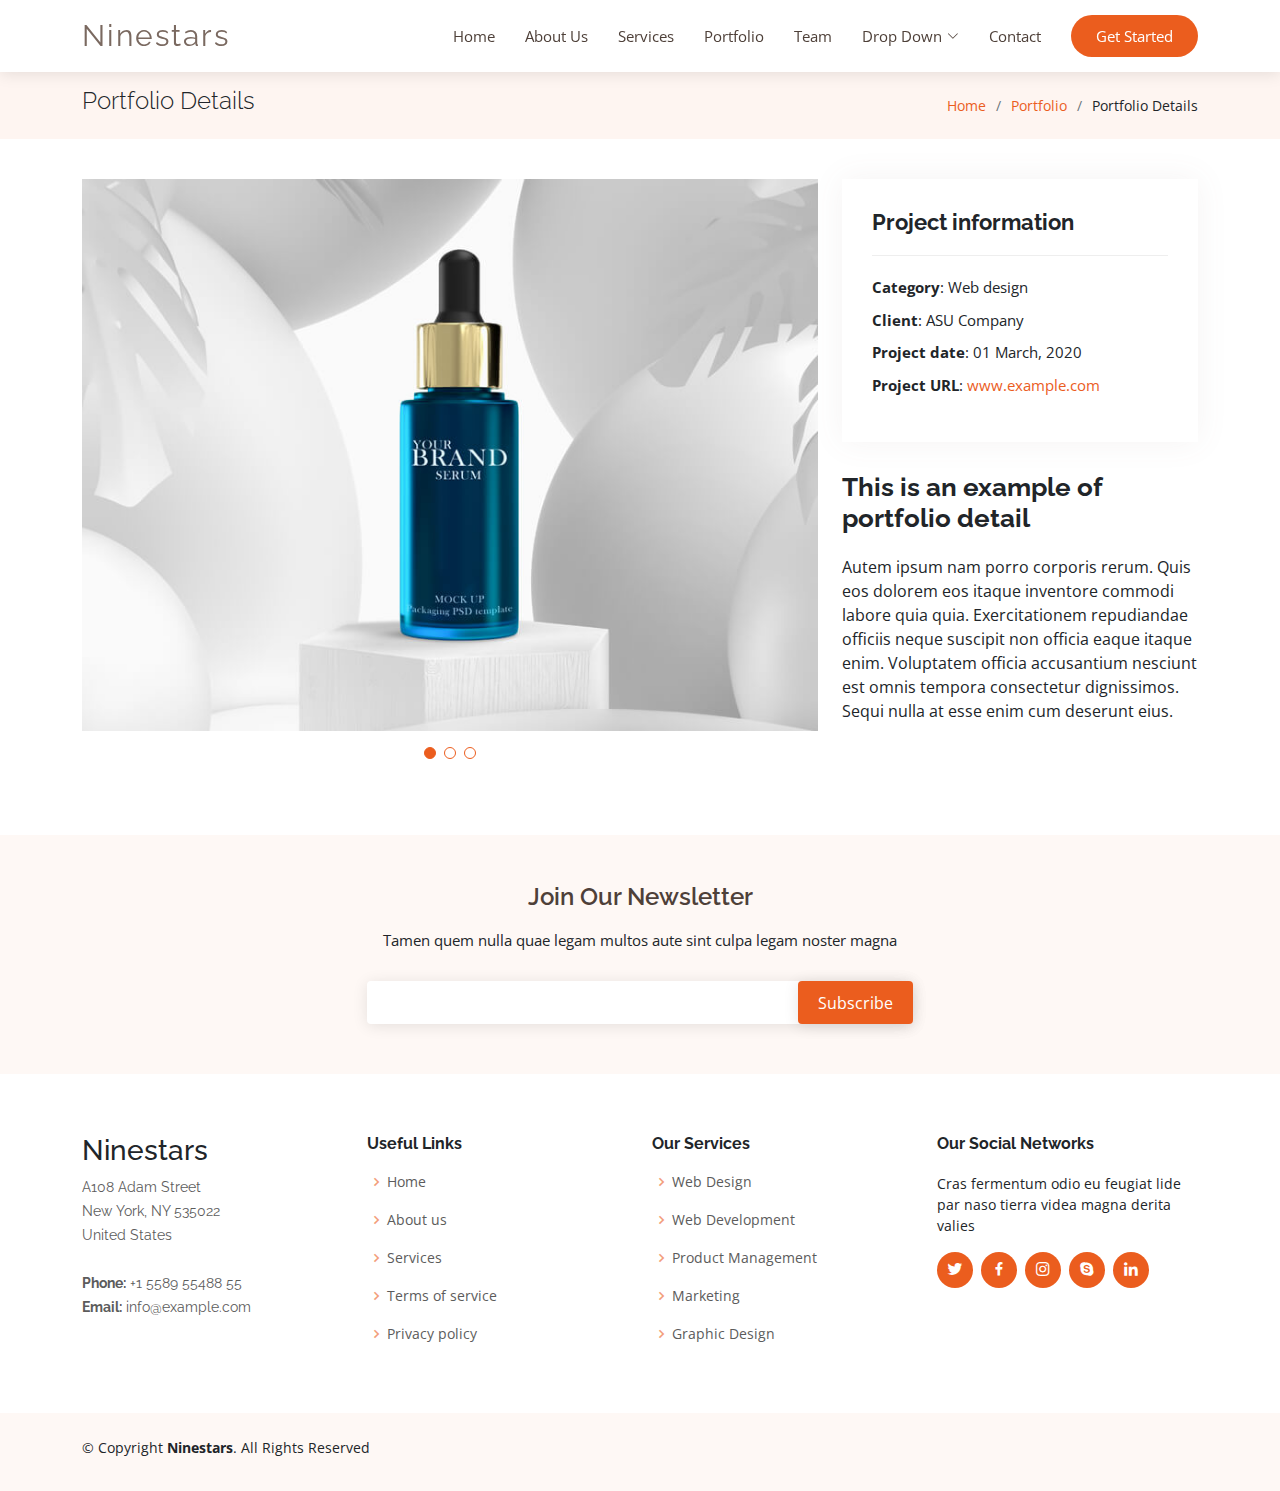
<file: portfolio-details.html>
<!DOCTYPE html>
<html lang="en">

<head>
  <meta charset="utf-8">
  <meta content="width=device-width, initial-scale=1.0" name="viewport">

  <title>Portfolio Details - Ninestars Bootstrap Template</title>
  <meta content="" name="description">
  <meta content="" name="keywords">

  <!-- Favicons -->
  <link href="assets/img/favicon.png" rel="icon">
  <link href="assets/img/apple-touch-icon.png" rel="apple-touch-icon">

  <!-- Google Fonts -->
  <link href="https://fonts.googleapis.com/css?family=Open+Sans:300,300i,400,400i,600,600i,700,700i|Raleway:300,300i,400,400i,600,600i,700,700i" rel="stylesheet">

  <!-- Vendor CSS Files -->
  <link href="assets/vendor/aos/aos.css" rel="stylesheet">
  <link href="assets/vendor/bootstrap/css/bootstrap.min.css" rel="stylesheet">
  <link href="assets/vendor/bootstrap-icons/bootstrap-icons.css" rel="stylesheet">
  <link href="assets/vendor/boxicons/css/boxicons.min.css" rel="stylesheet">
  <link href="assets/vendor/glightbox/css/glightbox.min.css" rel="stylesheet">
  <link href="assets/vendor/swiper/swiper-bundle.min.css" rel="stylesheet">

  <!-- Template Main CSS File -->
  <link href="assets/css/style.css" rel="stylesheet">

</head>

<body>

  <!-- ======= Header ======= -->
  <header id="header" class="fixed-top d-flex align-items-center">
    <div class="container d-flex align-items-center justify-content-between">

      <div class="logo">
        <h1 class="text-light"><a href="index.html"><span>Ninestars</span></a></h1>
        <!-- Uncomment below if you prefer to use an image logo -->
        <!-- <a href="index.html"><img src="assets/img/logo.png" alt="" class="img-fluid"></a>-->
      </div>

      <nav id="navbar" class="navbar">
        <ul>
          <li><a class="nav-link scrollto " href="#hero">Home</a></li>
          <li><a class="nav-link scrollto" href="#about">About Us</a></li>
          <li><a class="nav-link scrollto" href="#services">Services</a></li>
          <li><a class="nav-link scrollto" href="#portfolio">Portfolio</a></li>
          <li><a class="nav-link scrollto" href="#team">Team</a></li>
          <li class="dropdown"><a href="#"><span>Drop Down</span> <i class="bi bi-chevron-down"></i></a>
            <ul>
              <li><a href="#">Drop Down 1</a></li>
              <li class="dropdown"><a href="#"><span>Deep Drop Down</span> <i class="bi bi-chevron-right"></i></a>
                <ul>
                  <li><a href="#">Deep Drop Down 1</a></li>
                  <li><a href="#">Deep Drop Down 2</a></li>
                  <li><a href="#">Deep Drop Down 3</a></li>
                  <li><a href="#">Deep Drop Down 4</a></li>
                  <li><a href="#">Deep Drop Down 5</a></li>
                </ul>
              </li>
              <li><a href="#">Drop Down 2</a></li>
              <li><a href="#">Drop Down 3</a></li>
              <li><a href="#">Drop Down 4</a></li>
            </ul>
          </li>
          <li><a class="nav-link scrollto" href="#contact">Contact</a></li>
          <li><a class="getstarted scrollto" href="#about">Get Started</a></li>
        </ul>
        <i class="bi bi-list mobile-nav-toggle"></i>
      </nav><!-- .navbar -->

    </div>
  </header><!-- End Header -->

  <main id="main">

    <!-- ======= Breadcrumbs Section ======= -->
    <section class="breadcrumbs">
      <div class="container">

        <div class="d-flex justify-content-between align-items-center">
          <h2>Portfolio Details</h2>
          <ol>
            <li><a href="index.html">Home</a></li>
            <li><a href="portfolio.html">Portfolio</a></li>
            <li>Portfolio Details</li>
          </ol>
        </div>

      </div>
    </section><!-- Breadcrumbs Section -->

    <!-- ======= Portfolio Details Section ======= -->
    <section id="portfolio-details" class="portfolio-details">
      <div class="container">

        <div class="row gy-4">

          <div class="col-lg-8">
            <div class="portfolio-details-slider swiper-container">
              <div class="swiper-wrapper align-items-center">

                <div class="swiper-slide">
                  <img src="assets/img/portfolio/portfolio-1.jpg" alt="">
                </div>

                <div class="swiper-slide">
                  <img src="assets/img/portfolio/portfolio-2.jpg" alt="">
                </div>

                <div class="swiper-slide">
                  <img src="assets/img/portfolio/portfolio-3.jpg" alt="">
                </div>

              </div>
              <div class="swiper-pagination"></div>
            </div>
          </div>

          <div class="col-lg-4">
            <div class="portfolio-info">
              <h3>Project information</h3>
              <ul>
                <li><strong>Category</strong>: Web design</li>
                <li><strong>Client</strong>: ASU Company</li>
                <li><strong>Project date</strong>: 01 March, 2020</li>
                <li><strong>Project URL</strong>: <a href="#">www.example.com</a></li>
              </ul>
            </div>
            <div class="portfolio-description">
              <h2>This is an example of portfolio detail</h2>
              <p>
                Autem ipsum nam porro corporis rerum. Quis eos dolorem eos itaque inventore commodi labore quia quia. Exercitationem repudiandae officiis neque suscipit non officia eaque itaque enim. Voluptatem officia accusantium nesciunt est omnis tempora consectetur dignissimos. Sequi nulla at esse enim cum deserunt eius.
              </p>
            </div>
          </div>

        </div>

      </div>
    </section><!-- End Portfolio Details Section -->

  </main><!-- End #main -->

  <!-- ======= Footer ======= -->
  <footer id="footer">

    <div class="footer-newsletter">
      <div class="container">
        <div class="row justify-content-center">
          <div class="col-lg-6">
            <h4>Join Our Newsletter</h4>
            <p>Tamen quem nulla quae legam multos aute sint culpa legam noster magna</p>
            <form action="" method="post">
              <input type="email" name="email"><input type="submit" value="Subscribe">
            </form>
          </div>
        </div>
      </div>
    </div>

    <div class="footer-top">
      <div class="container">
        <div class="row">

          <div class="col-lg-3 col-md-6 footer-contact">
            <h3>Ninestars</h3>
            <p>
              A108 Adam Street <br>
              New York, NY 535022<br>
              United States <br><br>
              <strong>Phone:</strong> +1 5589 55488 55<br>
              <strong>Email:</strong> info@example.com<br>
            </p>
          </div>

          <div class="col-lg-3 col-md-6 footer-links">
            <h4>Useful Links</h4>
            <ul>
              <li><i class="bx bx-chevron-right"></i> <a href="#">Home</a></li>
              <li><i class="bx bx-chevron-right"></i> <a href="#">About us</a></li>
              <li><i class="bx bx-chevron-right"></i> <a href="#">Services</a></li>
              <li><i class="bx bx-chevron-right"></i> <a href="#">Terms of service</a></li>
              <li><i class="bx bx-chevron-right"></i> <a href="#">Privacy policy</a></li>
            </ul>
          </div>

          <div class="col-lg-3 col-md-6 footer-links">
            <h4>Our Services</h4>
            <ul>
              <li><i class="bx bx-chevron-right"></i> <a href="#">Web Design</a></li>
              <li><i class="bx bx-chevron-right"></i> <a href="#">Web Development</a></li>
              <li><i class="bx bx-chevron-right"></i> <a href="#">Product Management</a></li>
              <li><i class="bx bx-chevron-right"></i> <a href="#">Marketing</a></li>
              <li><i class="bx bx-chevron-right"></i> <a href="#">Graphic Design</a></li>
            </ul>
          </div>

          <div class="col-lg-3 col-md-6 footer-links">
            <h4>Our Social Networks</h4>
            <p>Cras fermentum odio eu feugiat lide par naso tierra videa magna derita valies</p>
            <div class="social-links mt-3">
              <a href="#" class="twitter"><i class="bx bxl-twitter"></i></a>
              <a href="#" class="facebook"><i class="bx bxl-facebook"></i></a>
              <a href="#" class="instagram"><i class="bx bxl-instagram"></i></a>
              <a href="#" class="google-plus"><i class="bx bxl-skype"></i></a>
              <a href="#" class="linkedin"><i class="bx bxl-linkedin"></i></a>
            </div>
          </div>

        </div>
      </div>
    </div>

    <div class="container py-4">
      <div class="copyright">
        &copy; Copyright <strong><span>Ninestars</span></strong>. All Rights Reserved
      </div>

    </div>
  </footer><!-- End Footer -->

  <a href="#" class="back-to-top d-flex align-items-center justify-content-center"><i class="bi bi-arrow-up-short"></i></a>

  <!-- Vendor JS Files -->
  <script src="assets/vendor/aos/aos.js"></script>
  <script src="assets/vendor/bootstrap/js/bootstrap.bundle.min.js"></script>
  <script src="assets/vendor/glightbox/js/glightbox.min.js"></script>
  <script src="assets/vendor/isotope-layout/isotope.pkgd.min.js"></script>
  <script src="assets/vendor/php-email-form/validate.js"></script>
  <script src="assets/vendor/swiper/swiper-bundle.min.js"></script>

  <!-- Template Main JS File -->
  <script src="assets/js/main.js"></script>

</body>

</html>
</file>
<file: assets/css/style.css>
/*--------------------------------------------------------------
# General
--------------------------------------------------------------*/
body {
  font-family: "Open Sans", sans-serif;
  color: #212529;
}

a {
  color: #eb5d1e;
  text-decoration: none;
}

a:hover {
  color: #ef7f4d;
  text-decoration: none;
}

h1, h2, h3, h4, h5, h6, .font-primary {
  font-family: "Raleway", sans-serif;
}

/*--------------------------------------------------------------
# Back to top button
--------------------------------------------------------------*/
.back-to-top {
  position: fixed;
  visibility: hidden;
  opacity: 0;
  right: 15px;
  bottom: 15px;
  z-index: 99999;
  background: #eb5d1e;
  width: 40px;
  height: 40px;
  border-radius: 4px;
  transition: all 0.4s;
}

.back-to-top i {
  font-size: 24px;
  color: #fff;
  line-height: 0;
}

.back-to-top:hover {
  background: #ee7843;
  color: #fff;
}

.back-to-top.active {
  visibility: visible;
  opacity: 1;
}

/*--------------------------------------------------------------
# Disable aos animation delay on mobile devices
--------------------------------------------------------------*/
@media screen and (max-width: 768px) {
  [data-aos-delay] {
    transition-delay: 0 !important;
  }
}

/*--------------------------------------------------------------
# Header
--------------------------------------------------------------*/
#header {
  height: 72px;
  transition: all 0.5s;
  z-index: 997;
  transition: all 0.5s;
  background: #fff;
  box-shadow: 0px 2px 15px rgba(0, 0, 0, 0.1);
}

#header .logo h1 {
  font-size: 30px;
  margin: 0;
  line-height: 1;
  font-weight: 400;
  letter-spacing: 2px;
}

#header .logo h1 a, #header .logo h1 a:hover {
  color: #7a6960;
  text-decoration: none;
}

#header .logo img {
  padding: 0;
  margin: 0;
  max-height: 40px;
}

#main {
  margin-top: 72px;
}

/*--------------------------------------------------------------
# Navigation Menu
--------------------------------------------------------------*/
/**
* Desktop Navigation 
*/
.navbar {
  padding: 0;
}

.navbar ul {
  margin: 0;
  padding: 0;
  display: flex;
  list-style: none;
  align-items: center;
}

.navbar li {
  position: relative;
}

.navbar a, .navbar a:focus {
  display: flex;
  align-items: center;
  justify-content: space-between;
  padding: 10px 0 10px 30px;
  font-size: 15px;
  color: #4e4039;
  white-space: nowrap;
  transition: 0.3s;
}

.navbar a i, .navbar a:focus i {
  font-size: 12px;
  line-height: 0;
  margin-left: 5px;
}

.navbar a:hover, .navbar .active, .navbar .active:focus, .navbar li:hover > a {
  color: #eb5d1e;
}

.navbar .getstarted {
  background: #eb5d1e;
  color: #fff;
  padding: 10px 25px;
  margin-left: 30px;
  border-radius: 50px;
}

.navbar .getstarted:hover {
  color: #fff;
  background: #ee7843;
}

.navbar .dropdown ul {
  display: block;
  position: absolute;
  left: 14px;
  top: calc(100% + 30px);
  margin: 0;
  padding: 10px 0;
  z-index: 99;
  opacity: 0;
  visibility: hidden;
  background: #fff;
  box-shadow: 0px 0px 30px rgba(127, 137, 161, 0.25);
  transition: 0.3s;
}

.navbar .dropdown ul li {
  min-width: 200px;
}

.navbar .dropdown ul a {
  padding: 10px 20px;
  font-size: 15px;
  text-transform: none;
}

.navbar .dropdown ul a i {
  font-size: 12px;
}

.navbar .dropdown ul a:hover, .navbar .dropdown ul .active:hover, .navbar .dropdown ul li:hover > a {
  color: #eb5d1e;
}

.navbar .dropdown:hover > ul {
  opacity: 1;
  top: 100%;
  visibility: visible;
}

.navbar .dropdown .dropdown ul {
  top: 0;
  left: calc(100% - 30px);
  visibility: hidden;
}

.navbar .dropdown .dropdown:hover > ul {
  opacity: 1;
  top: 0;
  left: 100%;
  visibility: visible;
}

@media (max-width: 1366px) {
  .navbar .dropdown .dropdown ul {
    left: -90%;
  }
  .navbar .dropdown .dropdown:hover > ul {
    left: -100%;
  }
}

/**
* Mobile Navigation 
*/
.mobile-nav-toggle {
  color: #7a6960;
  font-size: 28px;
  cursor: pointer;
  display: none;
  line-height: 0;
  transition: 0.5s;
}

.mobile-nav-toggle.bi-x {
  color: #fff;
}

@media (max-width: 991px) {
  .mobile-nav-toggle {
    display: block;
  }
  .navbar ul {
    display: none;
  }
}

.navbar-mobile {
  position: fixed;
  overflow: hidden;
  top: 0;
  right: 0;
  left: 0;
  bottom: 0;
  background: rgba(78, 64, 57, 0.9);
  transition: 0.3s;
}

.navbar-mobile .mobile-nav-toggle {
  position: absolute;
  top: 15px;
  right: 15px;
}

.navbar-mobile ul {
  display: block;
  position: absolute;
  top: 55px;
  right: 15px;
  bottom: 15px;
  left: 15px;
  padding: 10px 0;
  background-color: #fff;
  overflow-y: auto;
  transition: 0.3s;
}

.navbar-mobile a {
  padding: 10px 20px;
  font-size: 15px;
  color: #7a6960;
}

.navbar-mobile a:hover, .navbar-mobile .active, .navbar-mobile li:hover > a {
  color: #eb5d1e;
}

.navbar-mobile .getstarted {
  margin: 15px;
}

.navbar-mobile .dropdown ul {
  position: static;
  display: none;
  margin: 10px 20px;
  padding: 10px 0;
  z-index: 99;
  opacity: 1;
  visibility: visible;
  background: #fff;
  box-shadow: 0px 0px 30px rgba(127, 137, 161, 0.25);
}

.navbar-mobile .dropdown ul li {
  min-width: 200px;
}

.navbar-mobile .dropdown ul a {
  padding: 10px 20px;
}

.navbar-mobile .dropdown ul a i {
  font-size: 12px;
}

.navbar-mobile .dropdown ul a:hover, .navbar-mobile .dropdown ul .active:hover, .navbar-mobile .dropdown ul li:hover > a {
  color: #eb5d1e;
}

.navbar-mobile .dropdown > .dropdown-active {
  display: block;
}

/*--------------------------------------------------------------
# Hero Section
--------------------------------------------------------------*/
#hero {
  width: 100%;
  height: 70vh;
  background: #fef8f5;
  border-bottom: 2px solid #fcebe3;
  margin: 72px 0 -72px 0;
}

#hero h1 {
  margin: 0;
  font-size: 48px;
  font-weight: 700;
  line-height: 56px;
  color: #4e4039;
}

#hero h2 {
  color: #a08f86;
  margin: 15px 0 0 0;
  font-size: 24px;
}

#hero .btn-get-started {
  font-family: "Raleway", sans-serif;
  font-weight: 500;
  font-size: 16px;
  letter-spacing: 1px;
  display: inline-block;
  padding: 8px 28px;
  border-radius: 3px;
  transition: 0.5s;
  margin-top: 30px;
  color: #fff;
  background: #eb5d1e;
}

#hero .btn-get-started:hover {
  background: #ef7f4d;
}

#hero .animated {
  animation: up-down 2s ease-in-out infinite alternate-reverse both;
}

@media (max-width: 991px) {
  #hero {
    height: calc(100vh - 72px);
  }
  #hero .animated {
    -webkit-animation: none;
    animation: none;
  }
  #hero .hero-img {
    text-align: center;
  }
  #hero .hero-img img {
    width: 50%;
  }
}

@media (max-width: 768px) {
  #hero h1 {
    font-size: 28px;
    line-height: 36px;
  }
  #hero h2 {
    font-size: 18px;
    line-height: 24px;
  }
  #hero .hero-img img {
    width: 70%;
  }
}

@media (max-width: 575px) {
  #hero .hero-img img {
    width: 80%;
  }
}

@media (max-height: 600px) {
  #hero {
    height: calc(120vh);
  }
}

@-webkit-keyframes up-down {
  0% {
    transform: translateY(10px);
  }
  100% {
    transform: translateY(-10px);
  }
}

@keyframes up-down {
  0% {
    transform: translateY(10px);
  }
  100% {
    transform: translateY(-10px);
  }
}

/*--------------------------------------------------------------
# Sections General
--------------------------------------------------------------*/
section {
  padding: 60px 0;
  overflow: hidden;
}

.section-bg {
  background-color: #fef8f5;
}

.section-title {
  text-align: center;
  padding-bottom: 30px;
}

.section-title h2 {
  font-size: 24px;
  font-weight: 700;
  padding-bottom: 0;
  line-height: 1px;
  margin-bottom: 15px;
  color: #c2b7b1;
}

.section-title p {
  padding-bottom: 15px;
  margin-bottom: 15px;
  position: relative;
  font-size: 32px;
  font-weight: 700;
  color: #4e4039;
}

.section-title p::after {
  content: '';
  position: absolute;
  display: block;
  width: 60px;
  height: 2px;
  background: #eb5d1e;
  bottom: 0;
  left: calc(50% - 30px);
}

/*--------------------------------------------------------------
# Breadcrumbs
--------------------------------------------------------------*/
.breadcrumbs {
  padding: 15px 0;
  background-color: #fef5f1;
  min-height: 40px;
}

.breadcrumbs h2 {
  font-size: 24px;
  font-weight: 300;
}

.breadcrumbs ol {
  display: flex;
  flex-wrap: wrap;
  list-style: none;
  padding: 0;
  margin: 0;
  font-size: 14px;
}

.breadcrumbs ol li + li {
  padding-left: 10px;
}

.breadcrumbs ol li + li::before {
  display: inline-block;
  padding-right: 10px;
  color: #6c757d;
  content: "/";
}

@media (max-width: 768px) {
  .breadcrumbs .d-flex {
    display: block !important;
  }
  .breadcrumbs ol {
    display: block;
  }
  .breadcrumbs ol li {
    display: inline-block;
  }
}

/*--------------------------------------------------------------
# About
--------------------------------------------------------------*/
.about h3 {
  font-weight: 700;
  font-size: 34px;
  color: #4e4039;
}

.about h4 {
  font-size: 20px;
  font-weight: 700;
  margin-top: 5px;
  color: #7a6960;
}

.about i {
  font-size: 48px;
  margin-top: 15px;
  color: #f39e7a;
}

.about p {
  font-size: 15px;
  color: #5a6570;
}

@media (max-width: 991px) {
  .about .about-img img {
    max-width: 70%;
  }
}

@media (max-width: 767px) {
  .about .about-img img {
    max-width: 90%;
  }
}

/*--------------------------------------------------------------
# Services
--------------------------------------------------------------*/
.services .icon-box {
  padding: 30px;
  position: relative;
  overflow: hidden;
  margin: 0  0 40px 0;
  background: #fff;
  box-shadow: 0 10px 29px 0 rgba(68, 88, 144, 0.1);
  transition: all 0.3s ease-in-out;
  border-radius: 15px;
  text-align: center;
  border-bottom: 3px solid #fff;
}

.services .icon-box:hover {
  transform: translateY(-5px);
  border-color: #ef7f4d;
}

.services .icon i {
  font-size: 48px;
  line-height: 1;
  margin-bottom: 15px;
  color: #ef7f4d;
}

.services .title {
  font-weight: 700;
  margin-bottom: 15px;
  font-size: 18px;
}

.services .title a {
  color: #111;
}

.services .description {
  font-size: 15px;
  line-height: 28px;
  margin-bottom: 0;
}

/*--------------------------------------------------------------
# Portfolio
--------------------------------------------------------------*/
.portfolio .portfolio-item {
  margin-bottom: 30px;
}

.portfolio #portfolio-flters {
  padding: 0;
  margin: 0 0 35px 0;
  list-style: none;
  text-align: center;
}

.portfolio #portfolio-flters li {
  cursor: pointer;
  margin: 0 15px 15px 0;
  display: inline-block;
  padding: 5px;
  font-size: 16px;
  font-weight: 600;
  line-height: 20px;
  color: #212529;
  margin-bottom: 5px;
  transition: all 0.3s ease-in-out;
}

.portfolio #portfolio-flters li:hover, .portfolio #portfolio-flters li.filter-active {
  color: #eb5d1e;
}

.portfolio #portfolio-flters li:last-child {
  margin-right: 0;
}

.portfolio .portfolio-wrap {
  transition: 0.3s;
  position: relative;
  overflow: hidden;
  border-radius: 8px;
  z-index: 1;
}

.portfolio .portfolio-wrap::before {
  content: "";
  background: rgba(122, 105, 96, 0.6);
  position: absolute;
  left: 100%;
  right: 0;
  top: 0;
  bottom: 0;
  transition: all ease-in-out 0.3s;
  z-index: 2;
}

.portfolio .portfolio-wrap img {
  transition: 0.3s;
  position: relative;
  z-index: 1;
}

.portfolio .portfolio-wrap .portfolio-links {
  opacity: 0;
  left: 0;
  right: 0;
  top: calc(50% - 32px);
  text-align: center;
  z-index: 3;
  position: absolute;
  transition: all ease-in-out 0.3s;
}

.portfolio .portfolio-wrap .portfolio-links a {
  color: #eb5d1e;
  margin: 0 4px;
  line-height: 0;
  background-color: #fff;
  padding-top: 6px;
  padding-right: 1px;
  border-radius: 50px;
  text-align: center;
  width: 32px;
  height: 32px;
  display: inline-block;
  transition: 0.3s;
}

.portfolio .portfolio-wrap .portfolio-links a i {
  line-height: 0;
  font-size: 20px;
}

.portfolio .portfolio-wrap .portfolio-links a:hover {
  background: #eb5d1e;
  color: #fff;
}

.portfolio .portfolio-wrap .portfolio-info {
  opacity: 0;
  position: absolute;
  bottom: -20px;
  left: 0;
  right: 0;
  text-align: center;
  z-index: 3;
  transition: all ease-in-out 0.3s;
}

.portfolio .portfolio-wrap .portfolio-info h4 {
  font-size: 20px;
  color: #fff;
  font-weight: 600;
}

.portfolio .portfolio-wrap .portfolio-info p {
  color: #ffffff;
  font-size: 14px;
  text-transform: uppercase;
}

.portfolio .portfolio-wrap:hover::before {
  left: 0;
}

.portfolio .portfolio-wrap:hover .portfolio-links {
  opacity: 1;
  top: calc(50% - 16px);
}

.portfolio .portfolio-wrap:hover .portfolio-info {
  opacity: 1;
  bottom: 0;
}

/*--------------------------------------------------------------
# Portfolio Details
--------------------------------------------------------------*/
.portfolio-details {
  padding-top: 40px;
}

.portfolio-details .portfolio-details-slider img {
  width: 100%;
}

.portfolio-details .portfolio-details-slider .swiper-pagination {
  margin-top: 20px;
  position: relative;
}

.portfolio-details .portfolio-details-slider .swiper-pagination .swiper-pagination-bullet {
  width: 12px;
  height: 12px;
  background-color: #fff;
  opacity: 1;
  border: 1px solid #eb5d1e;
}

.portfolio-details .portfolio-details-slider .swiper-pagination .swiper-pagination-bullet-active {
  background-color: #eb5d1e;
}

.portfolio-details .portfolio-info {
  padding: 30px;
  box-shadow: 0px 0 30px rgba(122, 105, 96, 0.08);
}

.portfolio-details .portfolio-info h3 {
  font-size: 22px;
  font-weight: 700;
  margin-bottom: 20px;
  padding-bottom: 20px;
  border-bottom: 1px solid #eee;
}

.portfolio-details .portfolio-info ul {
  list-style: none;
  padding: 0;
  font-size: 15px;
}

.portfolio-details .portfolio-info ul li + li {
  margin-top: 10px;
}

.portfolio-details .portfolio-description {
  padding-top: 30px;
}

.portfolio-details .portfolio-description h2 {
  font-size: 26px;
  font-weight: 700;
  margin-bottom: 20px;
}

.portfolio-details .portfolio-description p {
  padding: 0;
}

/*--------------------------------------------------------------
# F.A.Q
--------------------------------------------------------------*/
.faq {
  padding: 60px 0;
}

.faq .faq-list {
  padding: 0;
  list-style: none;
}

.faq .faq-list li {
  border-bottom: 1px solid #eae7e5;
  margin-bottom: 20px;
  padding-bottom: 20px;
}

.faq .faq-list .question {
  display: block;
  position: relative;
  font-family: #eb5d1e;
  font-size: 18px;
  line-height: 24px;
  font-weight: 400;
  font-weight: 600;
  padding-left: 25px;
  cursor: pointer;
  color: #c54811;
  transition: 0.3s;
}

.faq .faq-list i {
  font-size: 16px;
  position: absolute;
  left: 0;
  top: -2px;
}

.faq .faq-list p {
  margin-bottom: 0;
  padding: 10px 0 0 25px;
}

.faq .faq-list .icon-show {
  display: none;
}

.faq .faq-list .collapsed {
  color: #343a40;
}

.faq .faq-list .collapsed:hover {
  color: #eb5d1e;
}

.faq .faq-list .collapsed .icon-show {
  display: inline-block;
  transition: 0.6s;
}

.faq .faq-list .collapsed .icon-close {
  display: none;
  transition: 0.6s;
}

/*--------------------------------------------------------------
# Team
--------------------------------------------------------------*/
.team {
  background: #fff;
  padding: 60px 0;
}

.team .member {
  text-align: center;
  margin-bottom: 20px;
  background: #343a40;
  position: relative;
  overflow: hidden;
}

.team .member .member-info {
  opacity: 0;
  position: absolute;
  bottom: 0;
  top: 0;
  left: 0;
  right: 0;
  transition: 0.2s;
}

.team .member .member-info-content {
  position: absolute;
  left: 50px;
  right: 0;
  bottom: 0;
  transition: bottom 0.4s;
}

.team .member .member-info-content h4 {
  font-weight: 700;
  margin-bottom: 2px;
  font-size: 18px;
  color: #fff;
}

.team .member .member-info-content span {
  font-style: italic;
  display: block;
  font-size: 13px;
  color: #fff;
}

.team .member .social {
  position: absolute;
  left: -50px;
  top: 0;
  bottom: 0;
  width: 50px;
  transition: left ease-in-out 0.3s;
  background: rgba(78, 64, 57, 0.6);
  text-align: center;
}

.team .member .social a {
  transition: color 0.3s;
  display: block;
  color: #fff;
  margin-top: 15px;
}

.team .member .social a:hover {
  color: #eb5d1e;
}

.team .member .social i {
  font-size: 18px;
  margin: 0 2px;
}

.team .member:hover .member-info {
  background: linear-gradient(0deg, rgba(78, 64, 57, 0.95) 0%, rgba(78, 64, 57, 0.95) 15%, rgba(255, 255, 255, 0) 100%);
  opacity: 1;
  transition: 0.4s;
}

.team .member:hover .member-info-content {
  bottom: 30px;
  transition: bottom 0.4s;
}

.team .member:hover .social {
  left: 0;
  transition: left ease-in-out 0.3s;
}

/*--------------------------------------------------------------
# Clients
--------------------------------------------------------------*/
.clients .clients-slider .swiper-slide img {
  opacity: 0.5;
  transition: 0.3s;
}

.clients .clients-slider .swiper-slide img:hover {
  opacity: 1;
}

.clients .clients-slider .swiper-pagination {
  margin-top: 20px;
  position: relative;
}

.clients .clients-slider .swiper-pagination .swiper-pagination-bullet {
  width: 12px;
  height: 12px;
  background-color: #fff;
  opacity: 1;
  border: 1px solid #eb5d1e;
}

.clients .clients-slider .swiper-pagination .swiper-pagination-bullet-active {
  background-color: #eb5d1e;
}

/*--------------------------------------------------------------
# Contact Us
--------------------------------------------------------------*/
.contact .info {
  border-top: 3px solid #eb5d1e;
  border-bottom: 3px solid #eb5d1e;
  padding: 30px;
  background: #fff;
  width: 100%;
  box-shadow: 0 0 24px 0 rgba(0, 0, 0, 0.12);
}

.contact .info i {
  font-size: 20px;
  color: #eb5d1e;
  float: left;
  width: 44px;
  height: 44px;
  background: #fdf1ec;
  display: flex;
  justify-content: center;
  align-items: center;
  border-radius: 50px;
  transition: all 0.3s ease-in-out;
}

.contact .info h4 {
  padding: 0 0 0 60px;
  font-size: 22px;
  font-weight: 600;
  margin-bottom: 5px;
  color: #7a6960;
}

.contact .info p {
  padding: 0 0 10px 60px;
  margin-bottom: 20px;
  font-size: 14px;
  color: #ab9d95;
}

.contact .info .email p {
  padding-top: 5px;
}

.contact .info .social-links {
  padding-left: 60px;
}

.contact .info .social-links a {
  font-size: 18px;
  display: inline-block;
  background: #333;
  color: #fff;
  line-height: 1;
  padding: 8px 0;
  border-radius: 50%;
  text-align: center;
  width: 36px;
  height: 36px;
  transition: 0.3s;
  margin-right: 10px;
}

.contact .info .social-links a:hover {
  background: #eb5d1e;
  color: #fff;
}

.contact .info .email:hover i, .contact .info .address:hover i, .contact .info .phone:hover i {
  background: #eb5d1e;
  color: #fff;
}

.contact .php-email-form {
  width: 100%;
  border-top: 3px solid #eb5d1e;
  border-bottom: 3px solid #eb5d1e;
  padding: 30px;
  background: #fff;
  box-shadow: 0 0 24px 0 rgba(0, 0, 0, 0.12);
}

.contact .php-email-form .form-group {
  padding-bottom: 8px;
}

.contact .php-email-form .error-message {
  display: none;
  color: #fff;
  background: #ed3c0d;
  text-align: left;
  padding: 15px;
  font-weight: 600;
}

.contact .php-email-form .error-message br + br {
  margin-top: 25px;
}

.contact .php-email-form .sent-message {
  display: none;
  color: #fff;
  background: #18d26e;
  text-align: center;
  padding: 15px;
  font-weight: 600;
}

.contact .php-email-form .loading {
  display: none;
  background: #fff;
  text-align: center;
  padding: 15px;
}

.contact .php-email-form .loading:before {
  content: "";
  display: inline-block;
  border-radius: 50%;
  width: 24px;
  height: 24px;
  margin: 0 10px -6px 0;
  border: 3px solid #18d26e;
  border-top-color: #eee;
  -webkit-animation: animate-loading 1s linear infinite;
  animation: animate-loading 1s linear infinite;
}

.contact .php-email-form input, .contact .php-email-form textarea {
  border-radius: 0;
  box-shadow: none;
  font-size: 14px;
}

.contact .php-email-form input {
  height: 44px;
}

.contact .php-email-form textarea {
  padding: 10px 12px;
}

.contact .php-email-form button[type="submit"] {
  background: #eb5d1e;
  border: 0;
  padding: 10px 24px;
  color: #fff;
  transition: 0.4s;
  border-radius: 4px;
}

.contact .php-email-form button[type="submit"]:hover {
  background: #ef7f4d;
}

@-webkit-keyframes animate-loading {
  0% {
    transform: rotate(0deg);
  }
  100% {
    transform: rotate(360deg);
  }
}

@keyframes animate-loading {
  0% {
    transform: rotate(0deg);
  }
  100% {
    transform: rotate(360deg);
  }
}

/*--------------------------------------------------------------
# Footer
--------------------------------------------------------------*/
#footer {
  background: #fff;
  padding: 0 0 30px 0;
  color: #212529;
  font-size: 14px;
  background: #fef8f5;
}

#footer .footer-newsletter {
  padding: 50px 0;
  background: #fef8f5;
  text-align: center;
  font-size: 15px;
}

#footer .footer-newsletter h4 {
  font-size: 24px;
  margin: 0 0 20px 0;
  padding: 0;
  line-height: 1;
  font-weight: 600;
  color: #4e4039;
}

#footer .footer-newsletter form {
  margin-top: 30px;
  background: #fff;
  padding: 6px 10px;
  position: relative;
  border-radius: 4px;
  box-shadow: 0px 2px 15px rgba(0, 0, 0, 0.1);
  text-align: left;
}

#footer .footer-newsletter form input[type="email"] {
  border: 0;
  padding: 4px 4px;
  width: calc(100% - 100px);
}

#footer .footer-newsletter form input[type="submit"] {
  position: absolute;
  top: 0;
  right: 0;
  bottom: 0;
  border: 0;
  background: none;
  font-size: 16px;
  padding: 0 20px;
  background: #eb5d1e;
  color: #fff;
  transition: 0.3s;
  border-radius: 4px;
  box-shadow: 0px 2px 15px rgba(0, 0, 0, 0.1);
}

#footer .footer-newsletter form input[type="submit"]:hover {
  background: #c54811;
}

#footer .footer-top {
  padding: 60px 0 30px 0;
  background: #fff;
}

#footer .footer-top .footer-contact {
  margin-bottom: 30px;
}

#footer .footer-top .footer-contact h4 {
  font-size: 22px;
  margin: 0 0 30px 0;
  padding: 2px 0 2px 0;
  line-height: 1;
  font-weight: 700;
}

#footer .footer-top .footer-contact p {
  font-size: 14px;
  line-height: 24px;
  margin-bottom: 0;
  font-family: "Raleway", sans-serif;
  color: #5c5c5c;
}

#footer .footer-top h4 {
  font-size: 16px;
  font-weight: bold;
  color: #212529;
  position: relative;
  padding-bottom: 12px;
}

#footer .footer-top .footer-links {
  margin-bottom: 30px;
}

#footer .footer-top .footer-links ul {
  list-style: none;
  padding: 0;
  margin: 0;
}

#footer .footer-top .footer-links ul i {
  padding-right: 2px;
  color: #f39e7a;
  font-size: 18px;
  line-height: 1;
}

#footer .footer-top .footer-links ul li {
  padding: 10px 0;
  display: flex;
  align-items: center;
}

#footer .footer-top .footer-links ul li:first-child {
  padding-top: 0;
}

#footer .footer-top .footer-links ul a {
  color: #5c5c5c;
  transition: 0.3s;
  display: inline-block;
  line-height: 1;
}

#footer .footer-top .footer-links ul a:hover {
  text-decoration: none;
  color: #eb5d1e;
}

#footer .footer-top .social-links a {
  font-size: 18px;
  display: inline-block;
  background: #eb5d1e;
  color: #fff;
  line-height: 1;
  padding: 8px 0;
  margin-right: 4px;
  border-radius: 50%;
  text-align: center;
  width: 36px;
  height: 36px;
  transition: 0.3s;
}

#footer .footer-top .social-links a:hover {
  background: #ef7f4d;
  color: #fff;
  text-decoration: none;
}

#footer .copyright {
  text-align: center;
  float: left;
}

#footer .credits {
  float: right;
  text-align: center;
  font-size: 13px;
  color: #212529;
}

#footer .credits a {
  color: #eb5d1e;
}

@media (max-width: 575px) {
  #footer .copyright, #footer .credits {
    float: none;
    -moz-text-align-last: center;
    text-align-last: center;
    padding: 3px 0;
  }
}
</file>
